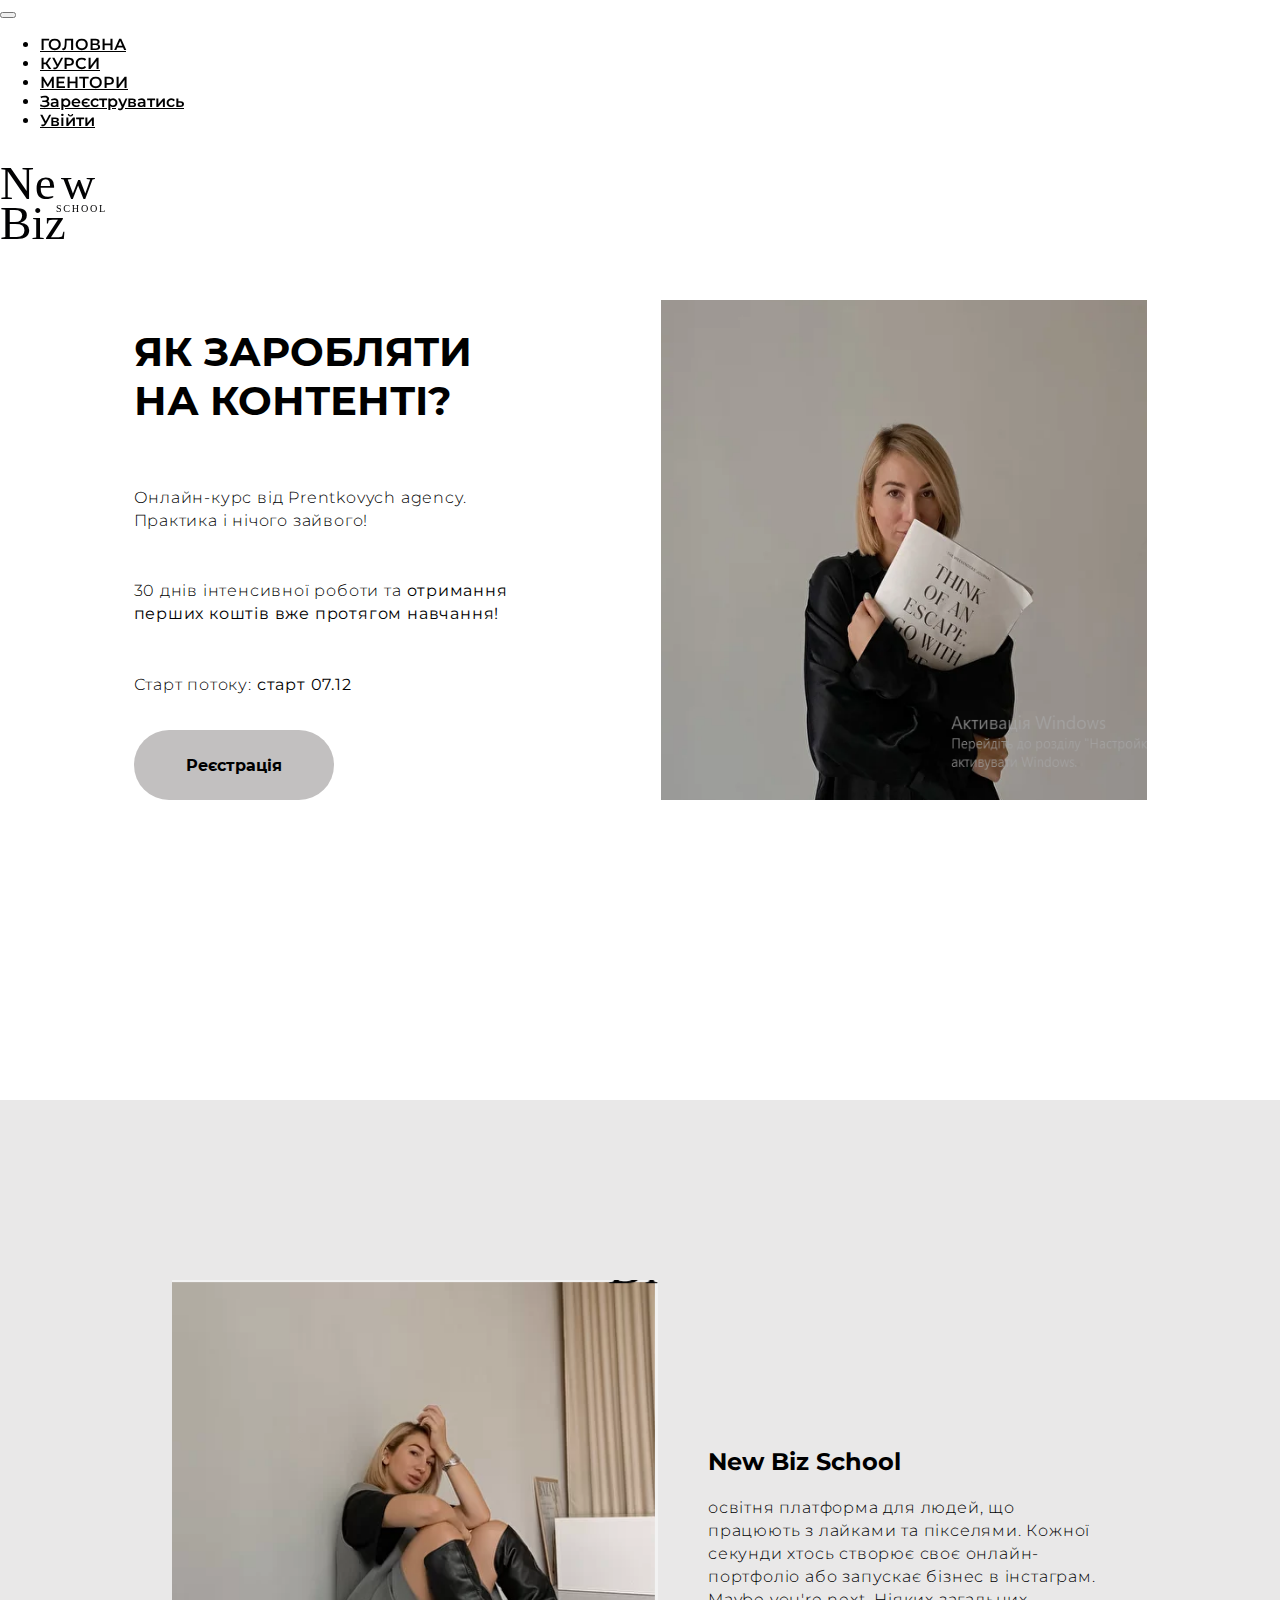
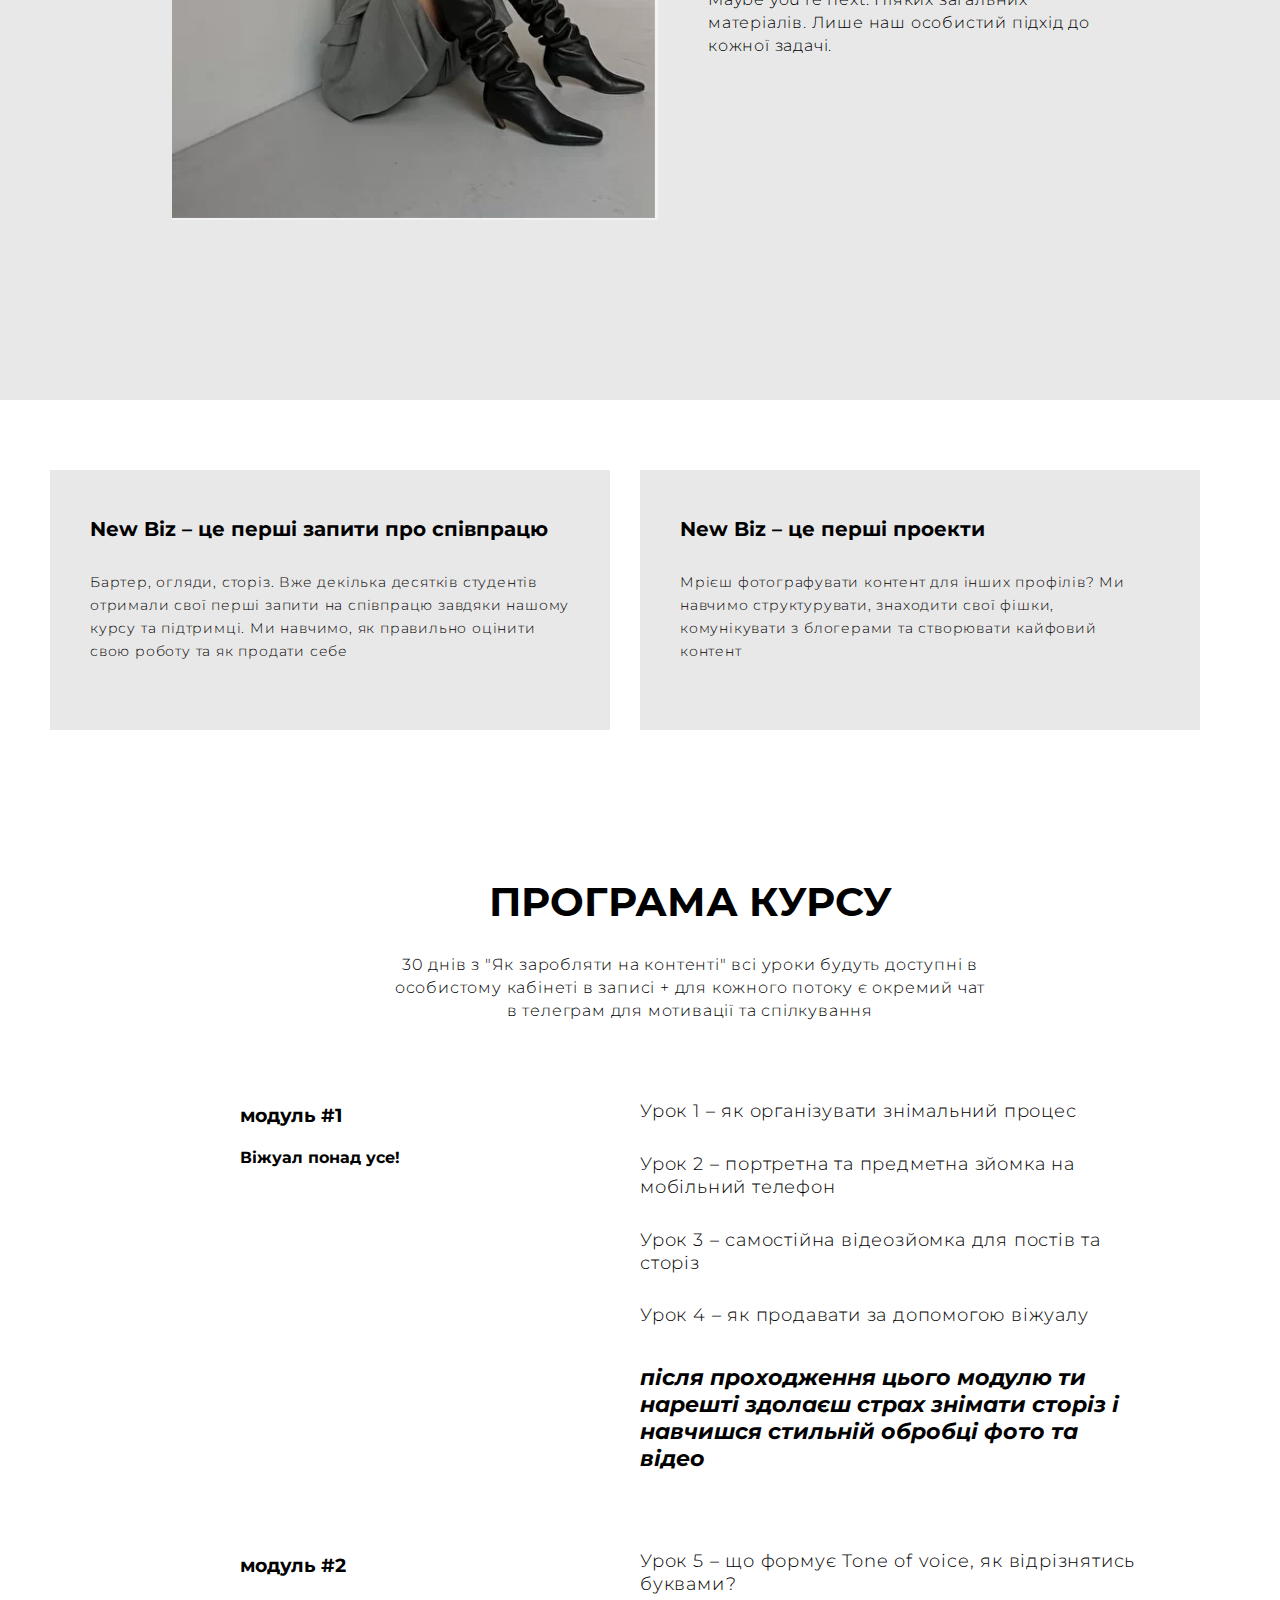
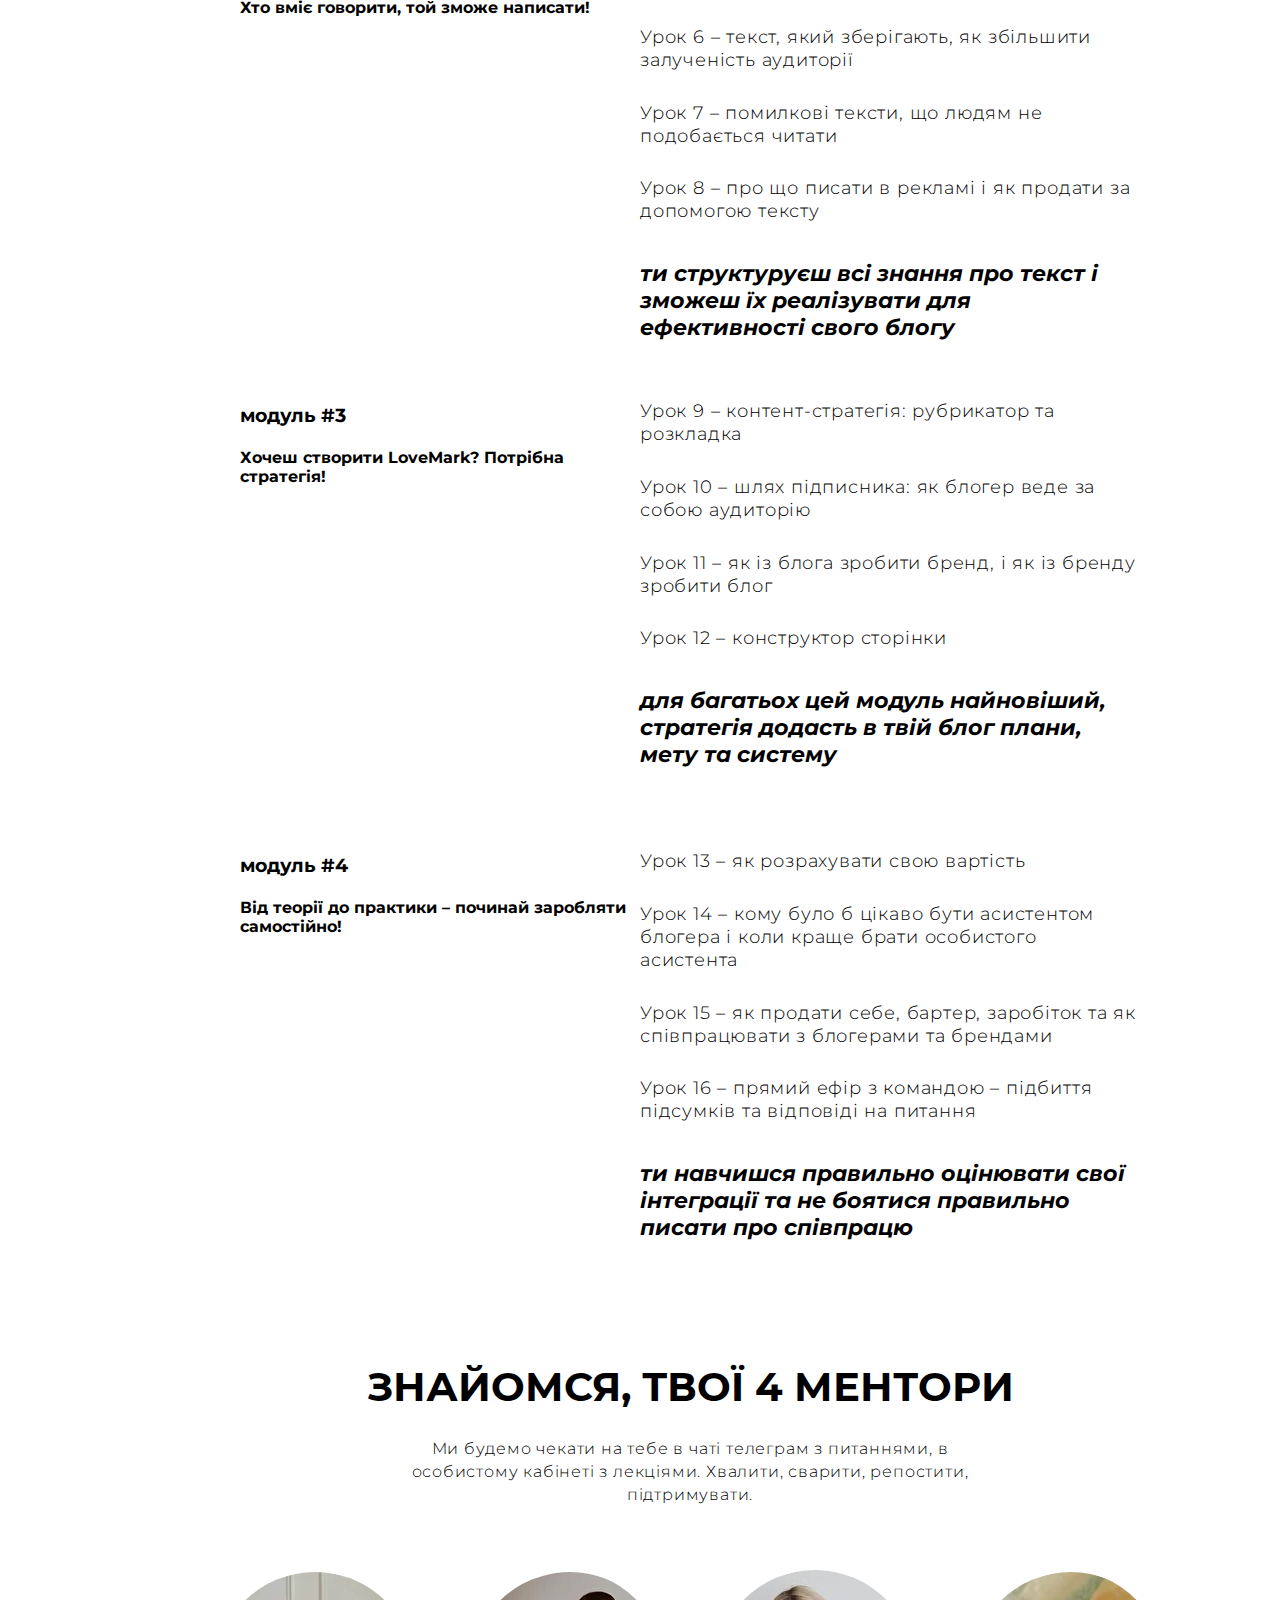
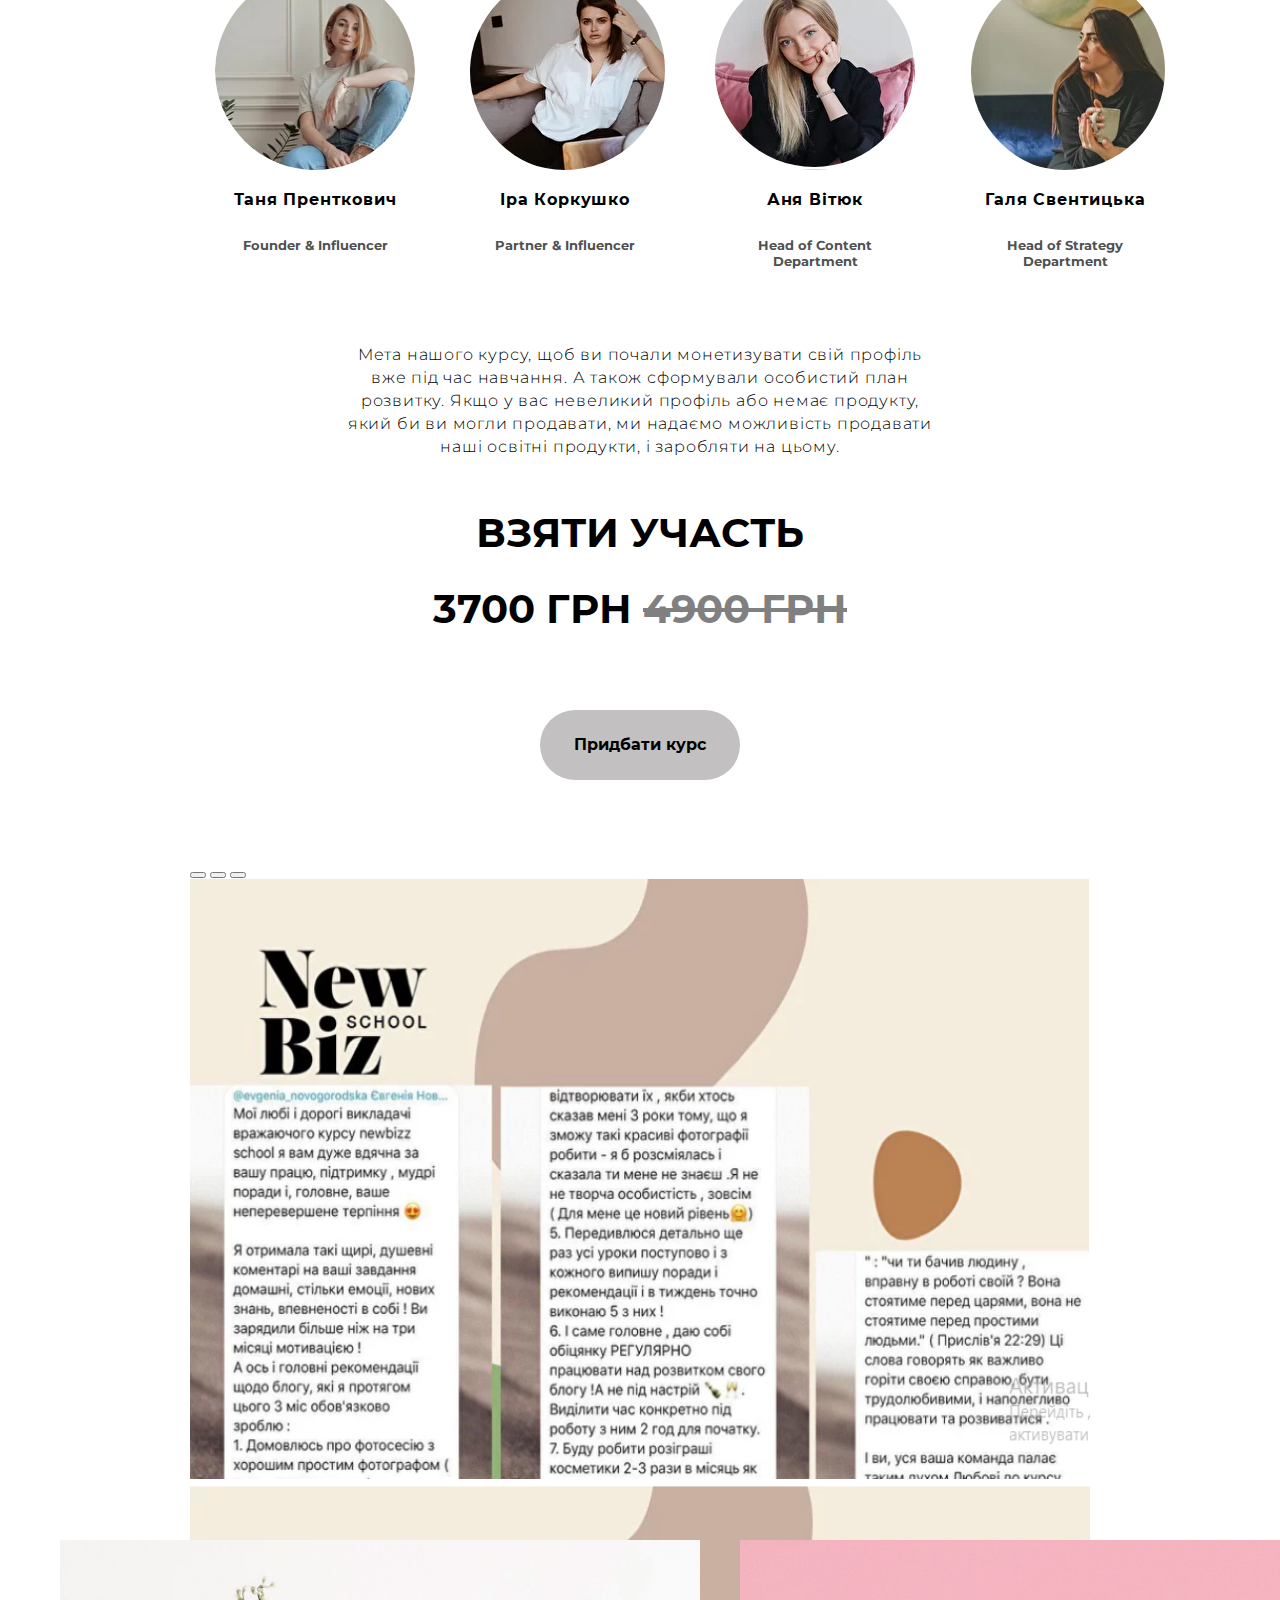
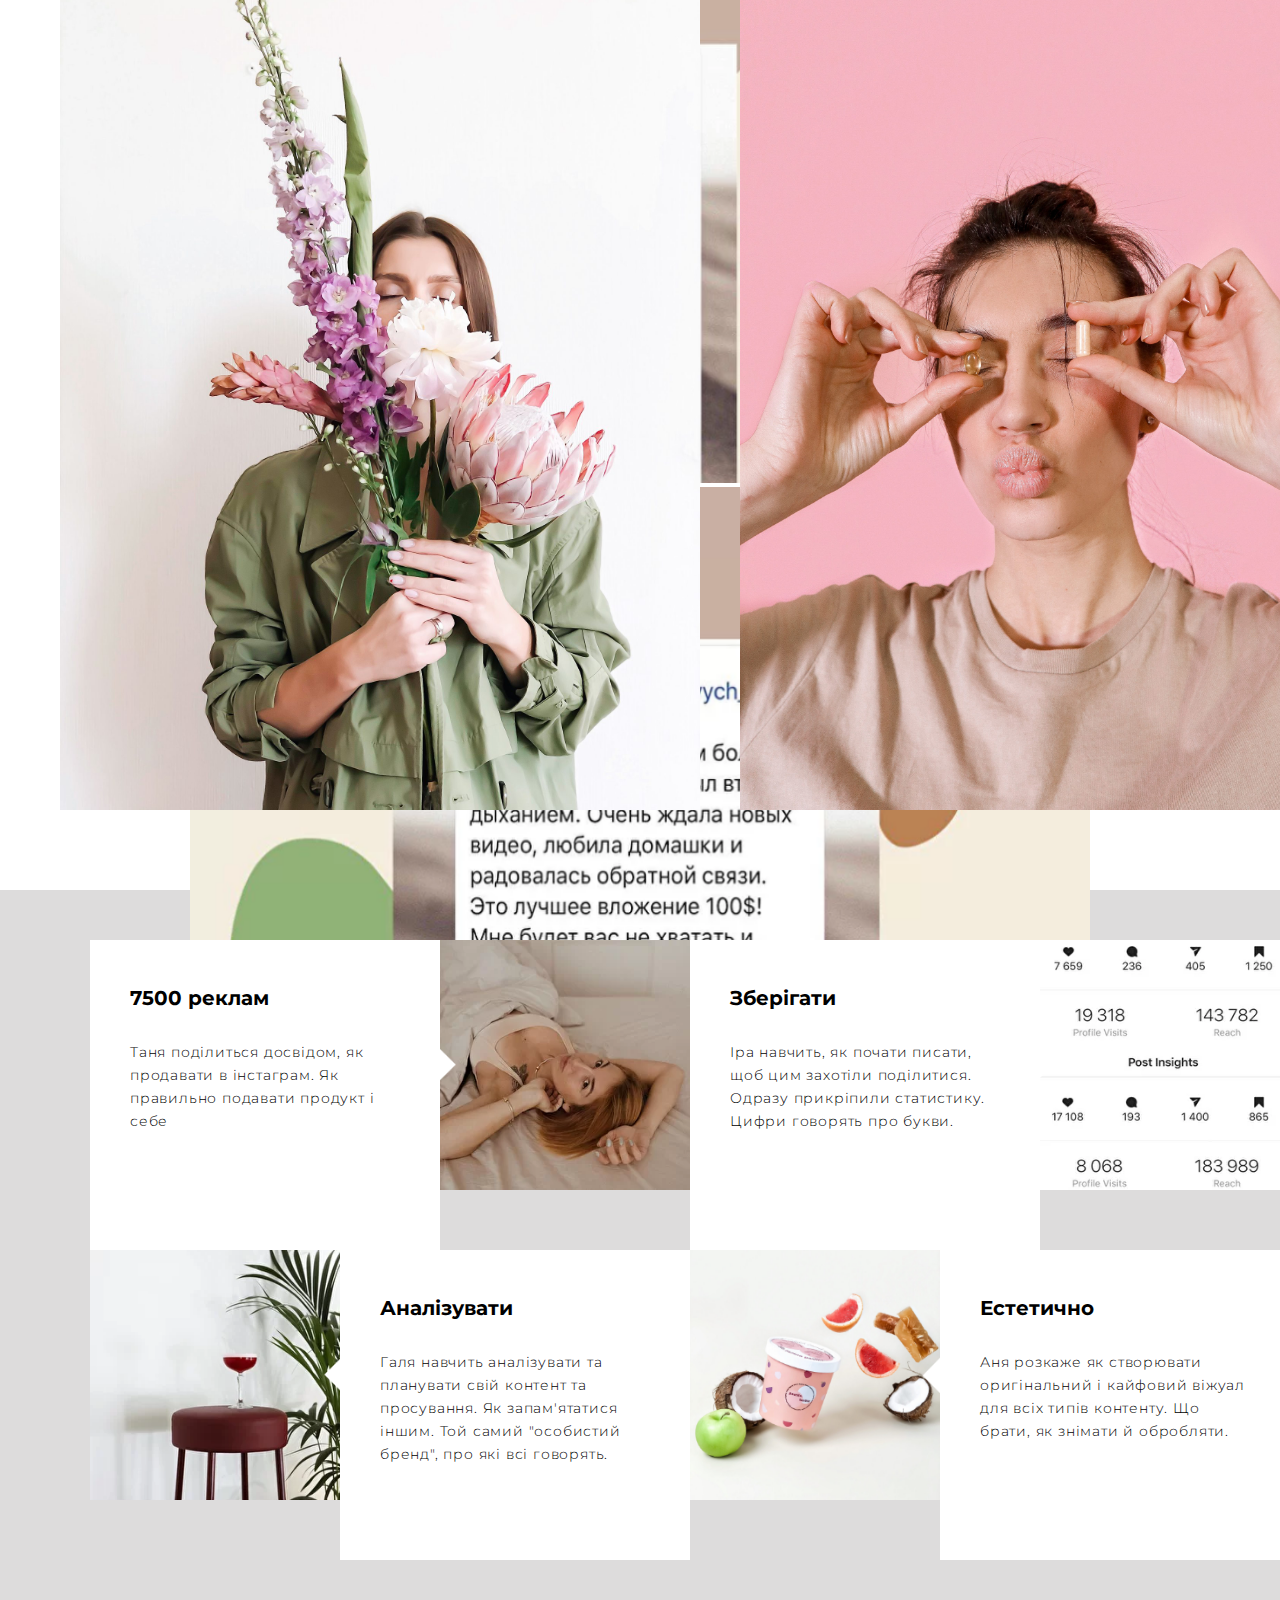
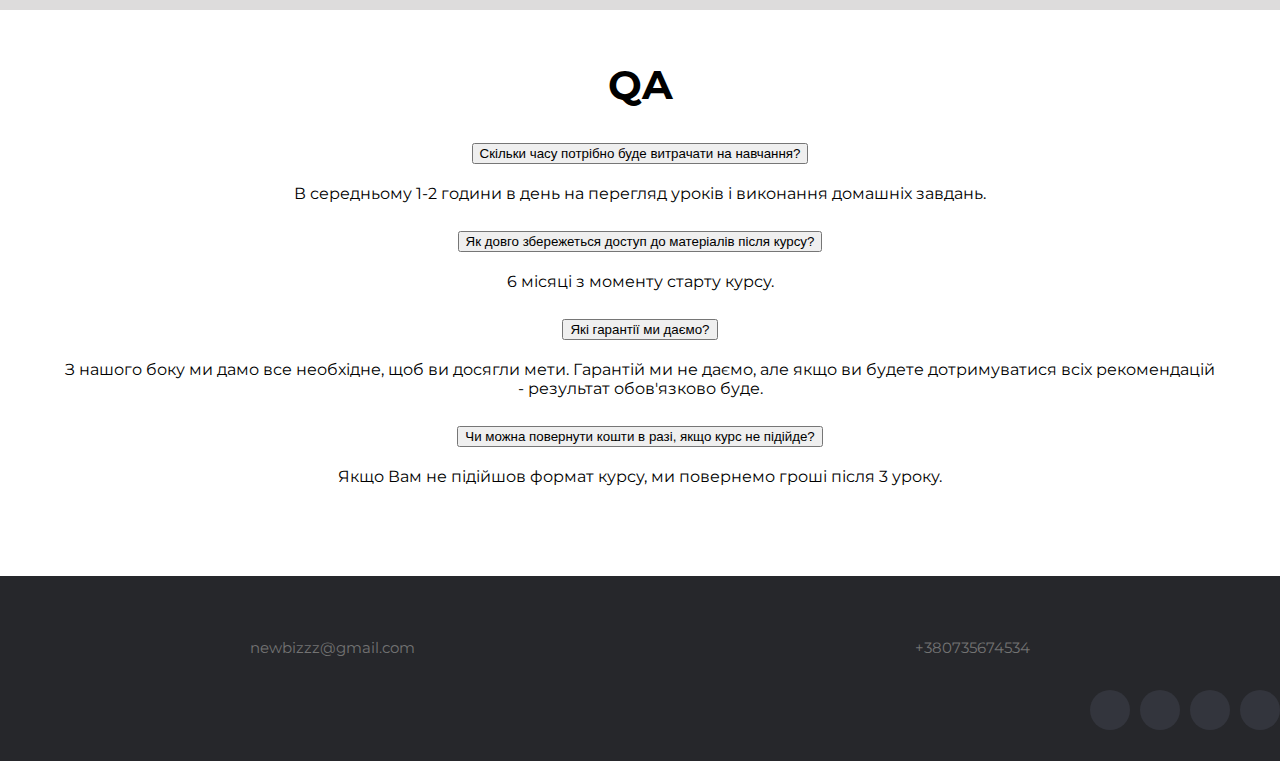
<file: index.html>
<!DOCTYPE html>
<html lang="en">

<head>
    <meta charset="UTF-8">
    <meta http-equiv="X-UA-Compatible" content="IE=edge">
    <meta name="viewport" content="width=device-width, initial-scale=1.0">
    <link rel="stylesheet" href="style.css">
    <link href="https://cdn.jsdelivr.net/npm/bootstrap@5.0.1/dist/css/bootstrap.min.css" rel="stylesheet"
        integrity="sha384-+0n0xVW2eSR5OomGNYDnhzAbDsOXxcvSN1TPprVMTNDbiYZCxYbOOl7+AMvyTG2x" crossorigin="anonymous">
    <link rel="preconnect" href="https://fonts.gstatic.com">
    <link href="https://fonts.googleapis.com/css2?family=Montserrat&display=swap" rel="stylesheet">
    <title>NewBizzz School</title>
</head>

<body>
    <header>
        <nav class="navbar navbar-expand-lg navbar-light bg-light">
            <div class="container-fluid">
                <button class="navbar-toggler" type="button" data-bs-toggle="collapse"
                    data-bs-target="#navbarSupportedContent" aria-controls="navbarSupportedContent"
                    aria-expanded="false" aria-label="Toggle navigation">
                    <span class="navbar-toggler-icon"></span>
                </button>
                <div class="collapse navbar-collapse" id="navbarSupportedContent">
                    <ul class="navbar-nav me-auto mb-2 mb-lg-0">
                        <li class="nav-item">
                            <a class="nav-link" aria-current="page" href="index.html">ГОЛОВНА</a>
                        </li>
                        <li class="nav-item">
                            <a class="nav-link" href="courses.html">КУРСИ</a>
                        </li>
                        <li class="nav-item">
                            <a class="nav-link" href="mentors.html">МЕНТОРИ</a>
                        </li>
                        <li class="nav-item">
                            <a class="nav-link" href="registration.html">Зареєструватись</a>
                        </li>
                        <li class="nav-item">
                            <a class="nav-link" href="login.html">Увійти</a>
                        </li>
                    </ul>
                    <a class="navbar-brand" href="#">
                        <img src="img/nb_logo_1000.svg" alt="" width="120" height="120">
                    </a>
                </div>
            </div>
        </nav>
    </header>
    <main>
        <section class="howToEarn">
            <div class="textHowToEarn">
                <h1>Як заробляти на контенті?</h1>
                <h2>Онлайн-курс від Prentkovych agency. <br> Практика і нічого зайвого!</h2>
                <h2>30 днів інтенсивної роботи та <b>отримання перших коштів вже протягом навчання!</b>
                </h2>
                <h2>Старт потоку: <b>старт 07.12</b></h2>
                <button type="button">Реєстрація</button>
            </div>
            <img src="img/content.png" class="img-fluid" alt="Не знайдено">
        </section>
        <section class="newBizSchool">
            <img src="img/newbiz.png" class="img-fluid" alt="Не знайдено">
            <div>
                <h2>New Biz School</h2>
                <h3>освітня платформа для людей, що працюють з лайками та пікселями. Кожної секунди хтось створює своє
                    онлайн-портфоліо або запускає бізнес в інстаграм. Maybe you're next. Ніяких загальних матеріалів.
                    Лише наш особистий підхід до кожної задачі.</h3>
            </div>
        </section>
        <section class="request">
            <div class="boxRequest">
                <h2>New Biz – це перші запити про співпрацю</h2>
                <h3>Бартер, огляди, сторіз. Вже декілька десятків студентів отримали свої перші запити на співпрацю
                    завдяки нашому курсу та підтримці. Ми навчимо, як правильно оцінити свою роботу та як продати себе
                </h3>
            </div>
            <div class="boxRequest">
                <h2>New Biz – це перші проекти</h2>
                <h3>Мрієш фотографувати контент для інших профілів? Ми навчимо структурувати, знаходити свої фішки,
                    комунікувати з блогерами та створювати кайфовий контент</h3>
            </div>
        </section>
        <section class="program">
            <div class="programDesc">
                <h1>ПРОГРАМА КУРСУ</h1>
                <h2>30 днів з "Як заробляти на контенті"
                    всі уроки будуть доступні в особистому кабінеті в записі + для кожного потоку є окремий чат в
                    телеграм для мотивації та спілкування</h2>
            </div>
            <div class="module">
                <div class="nameOfModule">
                    <h3>модуль #1</h3>
                    <h4>Віжуал понад усе!</h4>
                </div>
                <div class="programOfModule">
                    <h2>Урок 1 – як організувати знімальний процес</h2>
                    <h2>Урок 2 – портретна та предметна зйомка на мобільний телефон</h2>
                    <h2>Урок 3 – самостійна відеозйомка для постів та сторіз</h2>
                    <h2>Урок 4 – як продавати за допомогою віжуалу</h2>
                    <h3>після проходження цього модулю ти нарешті здолаєш страх знімати сторіз і навчишся стильній
                        обробці фото та відео</h3>
                </div>
            </div>
            <div class="module">
                <div class="nameOfModule">
                    <h3>модуль #2</h3>
                    <h4>Хто вміє говорити, той зможе написати!</h4>
                </div>
                <div class="programOfModule">
                    <h2>Урок 5 – що формує Tone of voice, як відрізнятись буквами?</h2>
                    <h2>Урок 6 – текст, який зберігають, як збільшити залученість аудиторії</h2>
                    <h2>Урок 7 – помилкові тексти, що людям не подобається читати</h2>
                    <h2>Урок 8 – про що писати в рекламі і як продати за допомогою тексту</h2>
                    <h3>ти структуруєш всі знання про текст і зможеш їх реалізувати для ефективності свого блогу</h3>
                </div>
            </div>
            <div class="module">
                <div class="nameOfModule">
                    <h3>модуль #3</h3>
                    <h4>Хочеш створити LoveMark? Потрібна стратегія!</h4>
                </div>
                <div class="programOfModule">
                    <h2>Урок 9 – контент-стратегія: рубрикатор та розкладка</h2>
                    <h2>Урок 10 – шлях підписника: як блогер веде за собою аудиторію</h2>
                    <h2>Урок 11 – як із блога зробити бренд, і як із бренду зробити блог</h2>
                    <h2>Урок 12 – конструктор сторінки</h2>
                    <h3>для багатьох цей модуль найновіший, стратегія додасть в твій блог плани, мету та систему</h3>
                </div>
            </div>
            <div class="module">
                <div class="nameOfModule">
                    <h3>модуль #4</h3>
                    <h4>Від теорії до практики – починай заробляти самостійно!</h4>
                </div>
                <div class="programOfModule">
                    <h2>Урок 13 – як розрахувати свою вартість</h2>
                    <h2>Урок 14 – кому було б цікаво бути асистентом блогера і коли краще брати особистого асистента
                    </h2>
                    <h2>Урок 15 – як продати себе, бартер, заробіток та як співпрацювати з блогерами та брендами</h2>
                    <h2>Урок 16 – прямий ефір з командою – підбиття підсумків та відповіді на питання</h2>
                    <h3>ти навчишся правильно оцінювати свої інтеграції та не боятися правильно писати про співпрацю
                    </h3>
                </div>
            </div>
        </section>
        <section class="mentors">
            <div class="programDesc">
                <h1>ЗНАЙОМСЯ, ТВОЇ 4 МЕНТОРИ</h1>
                <h2>Ми будемо чекати на тебе в чаті телеграм з питаннями, в особистому кабінеті з лекціями. Хвалити,
                    сварити, репостити, підтримувати.</h2>
            </div>
            <div class="mentorsDesc">
                <div class="mentor">
                    <div class="photoMentor tanya"></div>
                    <h3>Таня Пренткович</h3>
                    <h4>Founder & Influencer</h4>
                </div>
                <div class="mentor">
                    <div class="photoMentor ira"></div>
                    <h3>Іра Коркушко</h3>
                    <h4>Partner & Influencer</h4>
                </div>
                <div class="mentor">
                    <div class="photoMentor pr"></div>
                    <h3>Аня Вітюк</h3>
                    <h4>Head of Content Department</h4>
                </div>
                <div class="mentor">
                    <div class="photoMentor galua"></div>
                    <h3>Галя Свентицька</h3>
                    <h4>Head of Strategy Department</h4>
                </div>
            </div>
        </section>
        <section class="packets">
            <div class="programDesc">
                <h2 class="marg">Мета нашого курсу, щоб ви почали монетизувати свій профіль вже під час навчання. А
                    також сформували
                    особистий план розвитку. Якщо у вас невеликий профіль або немає продукту, який би ви могли
                    продавати, ми надаємо можливість продавати наші освітні продукти, і заробляти на цьому.</h2>
                <h1>ВЗЯТИ УЧАСТЬ</h1>
                <h1>3700 грн <span>4900 грн</span></h1>
                <div class="buttons">
                    <button type="button"><a href="courses.html">Придбати курс</a>
                        </button>
                    <!-- <button type="button">Забронювати місце за 500 грн</button> -->
                </div>
            </div>
        </section>
        <section class="slider">
            <div id="carouselExampleIndicators" class="carousel slide" data-bs-ride="carousel">
                <div class="carousel-indicators">
                    <button type="button" data-bs-target="#carouselExampleIndicators" data-bs-slide-to="0"
                        class="active" aria-current="true" aria-label="Slide 1"></button>
                    <button type="button" data-bs-target="#carouselExampleIndicators" data-bs-slide-to="1"
                        aria-label="Slide 2"></button>
                    <button type="button" data-bs-target="#carouselExampleIndicators" data-bs-slide-to="2"
                        aria-label="Slide 3"></button>
                </div>
                <div class="carousel-inner">
                    <div class="carousel-item active">
                        <img src="img/feed (1).png" class="d-block w-100" alt="...">
                    </div>
                    <div class="carousel-item">
                        <img src="img/feed (2).png" class="d-block w-100" alt="...">
                    </div>
                    <div class="carousel-item">
                        <img src="img/feed (3).png" class="d-block w-100" alt="...">
                    </div>
                </div>
                <button class="carousel-control-prev" type="button" data-bs-target="#carouselExampleIndicators"
                    data-bs-slide="prev">
                    <span class="carousel-control-prev-icon" aria-hidden="true"></span>
                    <span class="visually-hidden">Previous</span>
                </button>
                <button class="carousel-control-next" type="button" data-bs-target="#carouselExampleIndicators"
                    data-bs-slide="next">
                    <span class="carousel-control-next-icon" aria-hidden="true"></span>
                    <span class="visually-hidden">Next</span>
                </button>
            </div>
        </section>
        <section class="imgFlowers">
            <img src="img/flower1.jpeg" alt="">
            <img src="img/flowe2.jpeg" alt="">
        </section>
        <section class="aestetic">
            <div class="boxRequest">
                <h2>7500 реклам</h2>
                <h3>Таня поділиться досвідом, як продавати в інстаграм. Як правильно подавати продукт і себе </h3>
            </div>
            <img src="img/box (4).png" alt="">
            <div class="boxRequest">
                <h2>Зберігати</h2>
                <h3>Іра навчить, як почати писати, щоб цим захотіли поділитися. Одразу прикріпили статистику. Цифри
                    говорять про букви.</h3>
            </div>
            <img src="img/box (1).png" alt="">
            <img src="img/box (2).png" alt="">
            <div class="boxRequest">
                <h2>Аналізувати</h2>
                <h3>Галя навчить аналізувати та планувати свій контент та просування. Як запам'ятатися іншим. Той самий
                    "особистий бренд", про які всі говорять.</h3>
            </div>
            <img src="img/box (3).png" alt="">
            <div class="boxRequest">
                <h2>Естетично</h2>
                <h3>Аня розкаже як створювати оригінальний і кайфовий віжуал для всіх типів контенту. Що брати, як
                    знімати й обробляти.</h3>
            </div>
        </section>
        <section class="faq">
            <h1>QA</h1>
            <div class="accordion accordion-flush" id="accordionFlushExample">
                <div class="accordion-item">
                    <h2 class="accordion-header" id="flush-headingOne">
                        <button class="accordion-button collapsed" type="button" data-bs-toggle="collapse"
                            data-bs-target="#flush-collapseOne" aria-expanded="false" aria-controls="flush-collapseOne">
                            Скільки часу потрібно буде витрачати на навчання?
                        </button>
                    </h2>
                    <div id="flush-collapseOne" class="accordion-collapse collapse" aria-labelledby="flush-headingOne"
                        data-bs-parent="#accordionFlushExample">
                        <div class="accordion-body">В середньому 1-2 години в день на перегляд уроків і виконання
                            домашніх завдань.</div>
                    </div>
                </div>
                <div class="accordion-item">
                    <h2 class="accordion-header" id="flush-headingTwo">
                        <button class="accordion-button collapsed" type="button" data-bs-toggle="collapse"
                            data-bs-target="#flush-collapseTwo" aria-expanded="false" aria-controls="flush-collapseTwo">
                            Як довго збережеться доступ до матеріалів після курсу?
                        </button>
                    </h2>
                    <div id="flush-collapseTwo" class="accordion-collapse collapse" aria-labelledby="flush-headingTwo"
                        data-bs-parent="#accordionFlushExample">
                        <div class="accordion-body">6 місяці з моменту старту курсу.</div>
                    </div>
                </div>
                <div class="accordion-item">
                    <h2 class="accordion-header" id="flush-headingThree">
                        <button class="accordion-button collapsed" type="button" data-bs-toggle="collapse"
                            data-bs-target="#flush-collapseThree" aria-expanded="false"
                            aria-controls="flush-collapseThree">
                            Які гарантії ми даємo?
                        </button>
                    </h2>
                    <div id="flush-collapseThree" class="accordion-collapse collapse"
                        aria-labelledby="flush-headingThree" data-bs-parent="#accordionFlushExample">
                        <div class="accordion-body">З нашого боку ми дамо все необхідне, щоб ви досягли мети. Гарантій
                            ми не даємо, але якщо ви будете дотримуватися всіх рекомендацій - результат обов'язково
                            буде.</div>
                    </div>
                </div>
                <div class="accordion-item">
                    <h2 class="accordion-header" id="flush-headingThree">
                        <button class="accordion-button collapsed" type="button" data-bs-toggle="collapse"
                            data-bs-target="#flush-collapseThree" aria-expanded="false"
                            aria-controls="flush-collapseThree">
                            Чи можна повернути кошти в разі, якщо курс не підійде?
                        </button>
                    </h2>
                    <div id="flush-collapseThree" class="accordion-collapse collapse"
                        aria-labelledby="flush-headingThree" data-bs-parent="#accordionFlushExample">
                        <div class="accordion-body">Якщо Вам не підійшов формат курсу, ми повернемо гроші після 3 уроку.
                        </div>
                    </div>
                </div>
            </div>
        </section>
    </main>
    <!-- Site footer -->
    <footer class="site-footer">
        <div class="container">
            <div class="row">
                <div class="col-md-8 col-sm-6 col-xs-12 emaill">
                  <p>newbizzz@gmail.com </p>
                  <p>+380735674534</p>
                </div>

                <div class="col-md-4 col-sm-6 col-xs-12">
                    <ul class="social-icons">
                        <li><a class="facebook" href="#"><i class="fa fa-facebook"></i></a></li>
                        <li><a class="twitter" href="#"><i class="fa fa-twitter"></i></a></li>
                        <li><a class="dribbble" href="#"><i class="fa fa-dribbble"></i></a></li>
                        <li><a class="linkedin" href="#"><i class="fa fa-linkedin"></i></a></li>
                    </ul>
                </div>
            </div>
        </div>
    </footer>
    <script src="https://cdn.jsdelivr.net/npm/bootstrap@5.0.1/dist/js/bootstrap.bundle.min.js"
        integrity="sha384-gtEjrD/SeCtmISkJkNUaaKMoLD0//ElJ19smozuHV6z3Iehds+3Ulb9Bn9Plx0x4"
        crossorigin="anonymous"></script>
</body>

</html>
</file>
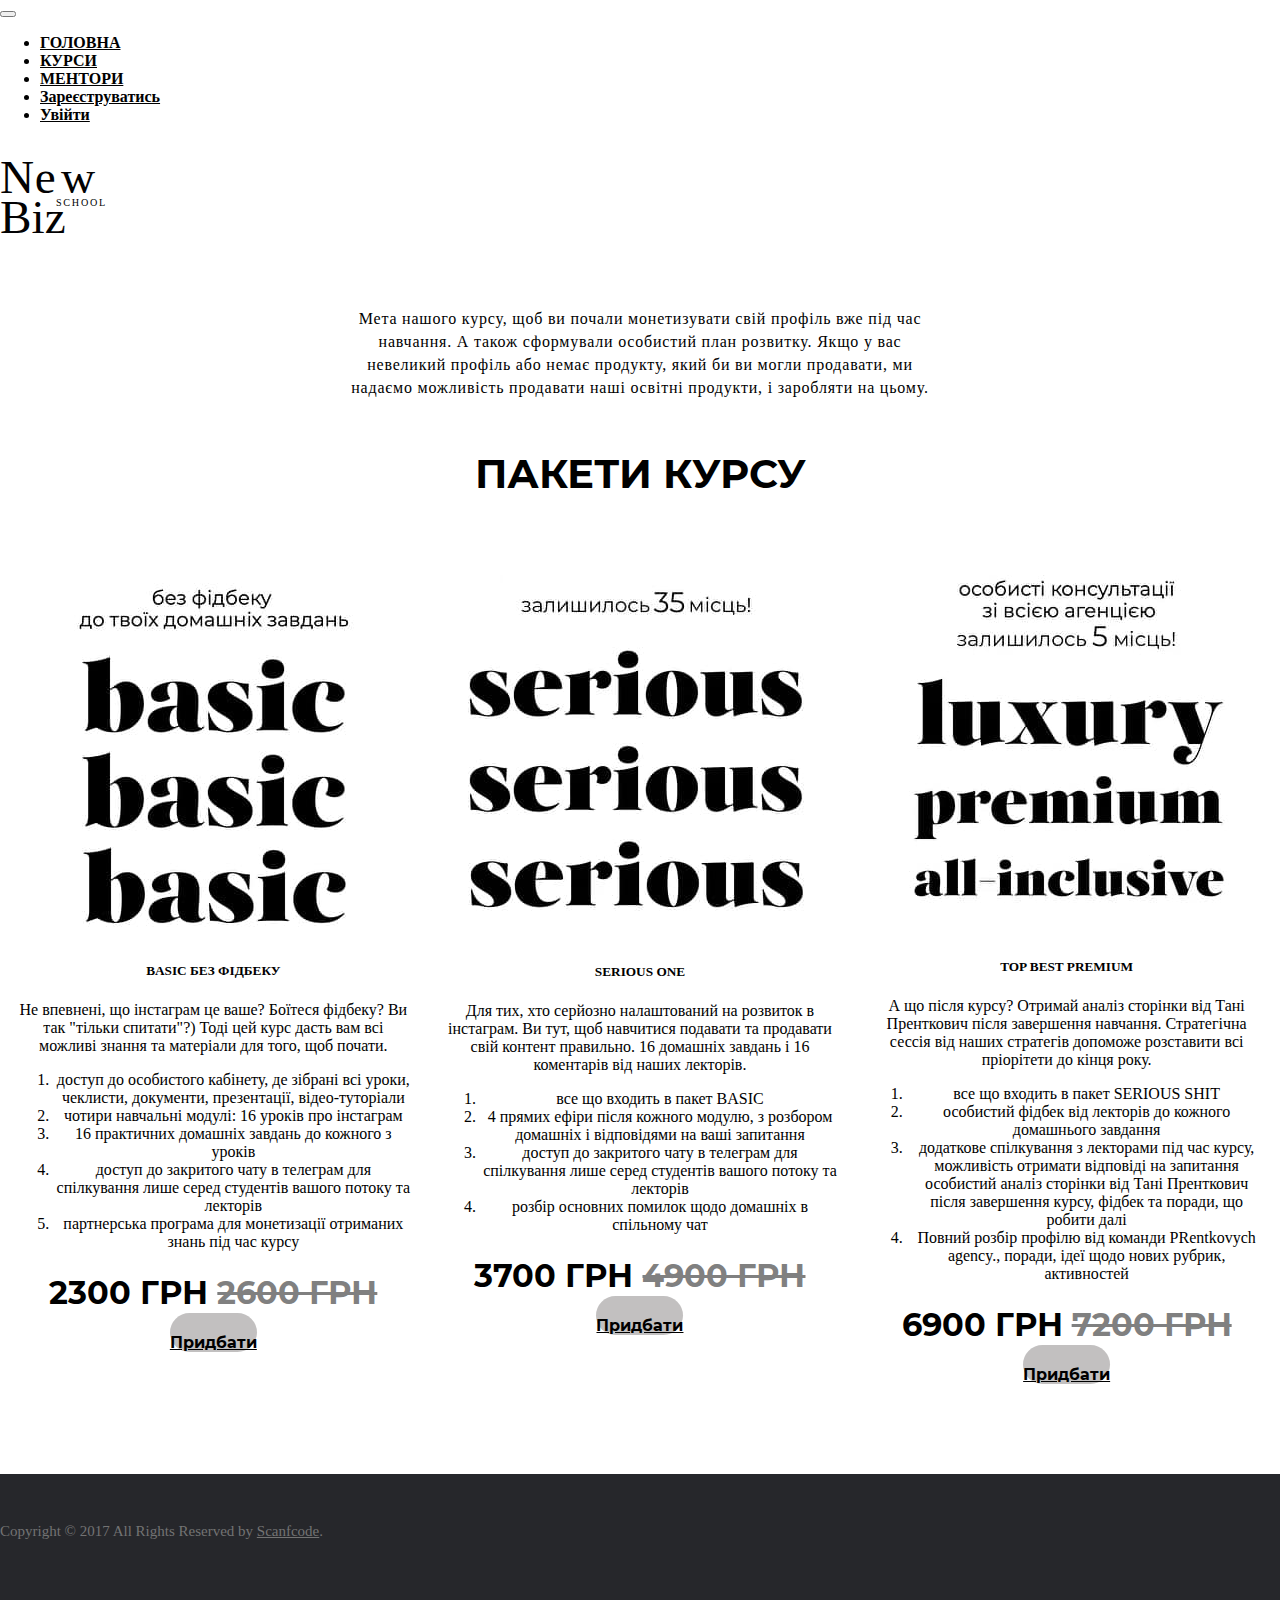
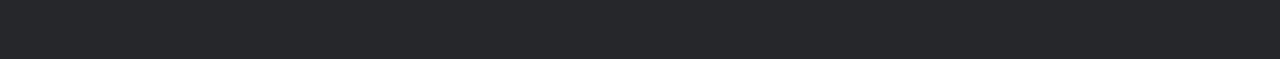
<file: courses.html>
<!DOCTYPE html>
<html lang="en">

<head>
    <meta charset="UTF-8">
    <meta http-equiv="X-UA-Compatible" content="IE=edge">
    <meta name="viewport" content="width=device-width, initial-scale=1.0">
    <link href="https://cdn.jsdelivr.net/npm/bootstrap@5.0.1/dist/css/bootstrap.min.css" rel="stylesheet"
        integrity="sha384-+0n0xVW2eSR5OomGNYDnhzAbDsOXxcvSN1TPprVMTNDbiYZCxYbOOl7+AMvyTG2x" crossorigin="anonymous">
    <link rel="stylesheet" href="courses.css">
    <title>Document</title>
</head>

<body>
    <header>
        <nav class="navbar navbar-expand-lg navbar-light bg-light">
            <div class="container-fluid">
                <button class="navbar-toggler" type="button" data-bs-toggle="collapse"
                    data-bs-target="#navbarSupportedContent" aria-controls="navbarSupportedContent"
                    aria-expanded="false" aria-label="Toggle navigation">
                    <span class="navbar-toggler-icon"></span>
                </button>
                <div class="collapse navbar-collapse" id="navbarSupportedContent">
                    <ul class="navbar-nav me-auto mb-2 mb-lg-0">
                        <li class="nav-item">
                            <a class="nav-link" aria-current="page" href="index.html">ГОЛОВНА</a>
                        </li>
                        <li class="nav-item">
                            <a class="nav-link" href="courses.html">КУРСИ</a>
                        </li>
                        <li class="nav-item">
                            <a class="nav-link" href="mentors.html">МЕНТОРИ</a>
                        </li>
                        <li class="nav-item">
                            <a class="nav-link" href="registration.html">Зареєструватись</a>
                        </li>
                        <li class="nav-item">
                            <a class="nav-link" href="login.html">Увійти</a>
                        </li>
                    </ul>
                    <a class="navbar-brand" href="#">
                        <img src="img/nb_logo_1000.svg" alt="" width="120" height="120">
                    </a>
                </div>
            </div>
        </nav>
    </header>
    <main>
        <section class="packets">
            <div class="programDesc">
                <h2 class="marg">Мета нашого курсу, щоб ви почали монетизувати свій профіль вже під час навчання. А
                    також сформували особистий план розвитку. Якщо у вас невеликий профіль або немає продукту, який би
                    ви могли
                    продавати, ми надаємо можливість продавати наші освітні продукти, і заробляти на цьому.</h2>
                <h1>ПАКЕТИ КУРСУ</h1>
                <!-- <h1>3700 грн <span>4900 грн</span></h1>
            <div class="buttons">
                <button type="button">Придбати курс</button>
                <button type="button">Забронювати місце за 500 грн</button>
            </div> -->
            </div>
        </section>
        <div class="mentorsMentors">
            <div class="card" style="width: 25rem;">
                <img src="img/1basic.jpg" class="card-img-top" alt="...">
                <div class="card-body">
                    <h5 class="card-title"> BASIC БЕЗ ФІДБЕКУ</h5>
                    <p class="card-text">
                        Не впевнені, що інстаграм це ваше? Боїтеся фідбеку? Ви так "тільки спитати"?) Тоді цей курс
                        дасть вам всі можливі знання та матеріали для того, щоб почати.
                    <ol>
                        <li> доступ до особистого кабінету, де зібрані всі уроки, чеклисти, документи, презентації,
                            відео-туторіали</li>
                        <li>чотири навчальні модулі: 16 уроків про інстаграм</li>
                        <li>16 практичних домашніх завдань до кожного з уроків</li>
                        <li> доступ до закритого чату в телеграм для спілкування лише серед студентів вашого потоку та
                            лекторів</li>
                        <li> партнерська програма для монетизації отриманих знань під час курсу</li>
                    </ol>
                    </p>
                    <div class="programDesc">
                        <h1>2300 грн <span>2600 грн</span></h1>
                    </div>
                    <a href="courses.html" class="btn btn-warning">Придбати</a>
                </div>
            </div>
            <div class="card" style="width: 25rem;">
                <img src="img/1ser.jpg" class="card-img-top" alt="...">
                <div class="card-body">
                    <h5 class="card-title">SERIOUS ONE</h5>
                    <p class="card-text">Для тих, хто серйозно налаштований на розвиток в інстаграм. Ви тут, щоб
                        навчитися подавати та продавати свій контент правильно. 16 домашніх завдань і 16 коментарів від
                        наших лекторів.
                    <ol>
                        <li> все що входить в пакет BASIC</li>
                        <li> 4 прямих ефіри після кожного модулю, з розбором домашніх і відповідями на ваші запитання
                        </li>
                        <li>доступ до закритого чату в телеграм для спілкування лише серед студентів вашого потоку та
                            лекторів</li>
                        <li> розбір основних помилок щодо домашніх в спільному чат</li>
                    </ol>
                    </p>
                    <div class="programDesc">
                        <h1>3700 грн <span>4900 грн</span></h1>
                    </div>
                    <a href="courses.html" class="btn btn-warning">Придбати</a>
                </div>
            </div>
            <div class="card" style="width: 25rem;">
                <img src="img/1lux.jpg" class="card-img-top" alt="...">
                <div class="card-body">
                    <h5 class="card-title">TOP BEST PREMIUM</h5>
                    <p class="card-text">
                        А що після курсу? Отримай аналіз сторінки від Тані Пренткович після завершення навчання.
                        Стратегічна сессія від наших стратегів допоможе розставити всі пріорітети до кінця року.
                    <ol>
                        <li> все що входить в пакет SERIOUS SHIT</li>
                        <li> особистий фідбек від лекторів до кожного домашнього завдання</li>
                        <li>додаткове спілкування з лекторами під час курсу, можливість отримати відповіді на запитання
                            особистий аналіз сторінки від Тані Пренткович після завершення курсу, фідбек та поради, що
                            робити далі</li>
                        <li> Повний розбір профілю від команди PRentkovych agency., поради, ідеї щодо нових рубрик,
                            активностей</li>
                    </ol>
                    </p>
                    <div class="programDesc">
                        <h1>6900 грн <span>7200 грн</span></h1>
                    </div>
                    <a href="courses.html" class="btn btn-warning">Придбати</a>
                </div>
            </div>
        </div>
    </main>
    <!-- Site footer -->
    <footer class="site-footer">

        <div class="row">
            <div class="col-md-8 col-sm-6 col-xs-12">
                <p class="copyright-text">Copyright &copy; 2017 All Rights Reserved by
                    <a href="#">Scanfcode</a>.
                </p>
            </div>
    </footer>
    <script src="https://cdn.jsdelivr.net/npm/bootstrap@5.0.1/dist/js/bootstrap.bundle.min.js"
        integrity="sha384-gtEjrD/SeCtmISkJkNUaaKMoLD0//ElJ19smozuHV6z3Iehds+3Ulb9Bn9Plx0x4"
        crossorigin="anonymous"></script>
</body>

</html>
</file>
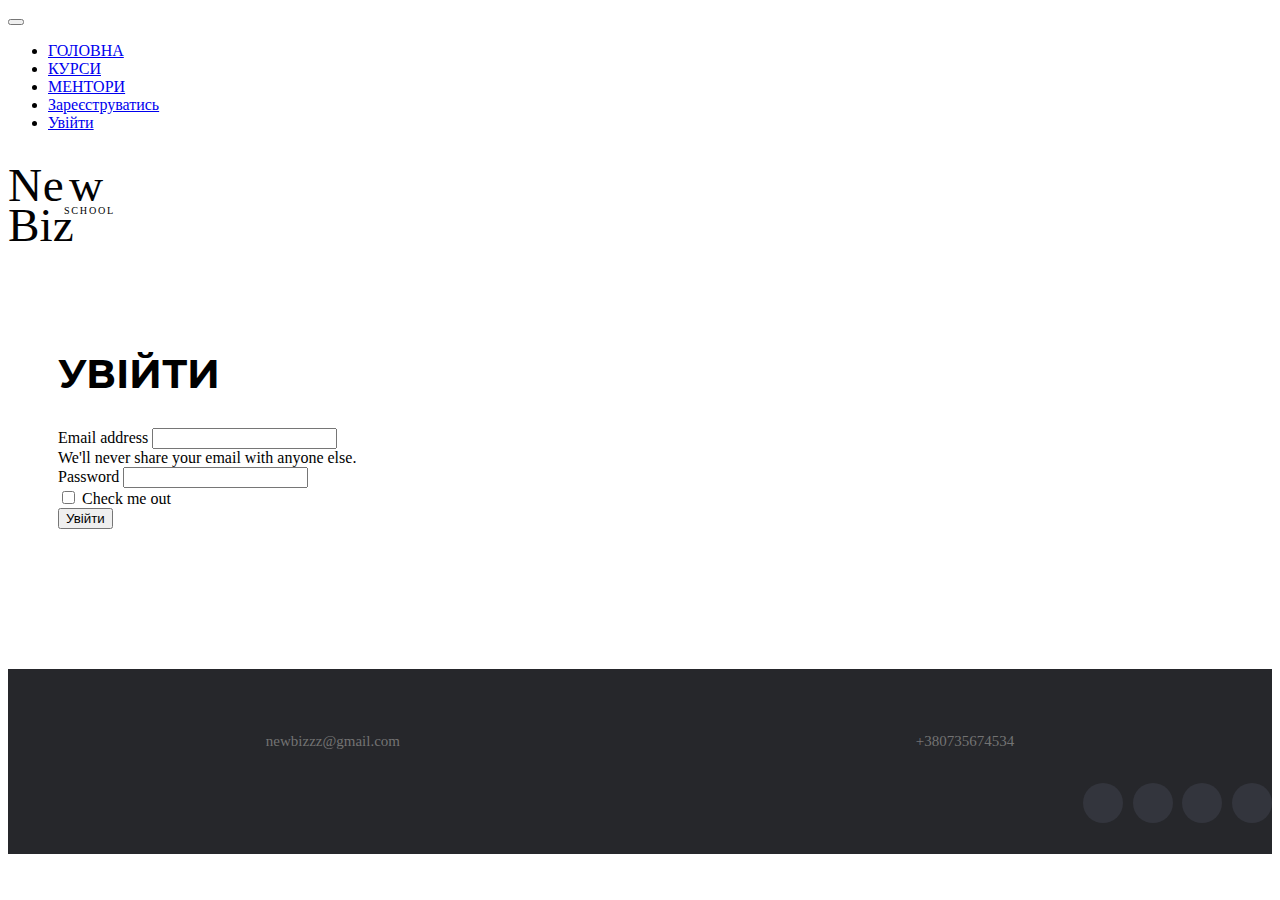
<file: login.html>
<!DOCTYPE html>
<html lang="en">

<head>
    <meta charset="UTF-8">
    <meta http-equiv="X-UA-Compatible" content="IE=edge">
    <meta name="viewport" content="width=device-width, initial-scale=1.0">
    <link href="https://cdn.jsdelivr.net/npm/bootstrap@5.0.1/dist/css/bootstrap.min.css" rel="stylesheet"
        integrity="sha384-+0n0xVW2eSR5OomGNYDnhzAbDsOXxcvSN1TPprVMTNDbiYZCxYbOOl7+AMvyTG2x" crossorigin="anonymous">
    <link rel="stylesheet" href="login.css">
    <title>Document</title>
</head>

<body>
    <header>
        <nav class="navbar navbar-expand-lg navbar-light bg-light">
            <div class="container-fluid">
                <button class="navbar-toggler" type="button" data-bs-toggle="collapse"
                    data-bs-target="#navbarSupportedContent" aria-controls="navbarSupportedContent"
                    aria-expanded="false" aria-label="Toggle navigation">
                    <span class="navbar-toggler-icon"></span>
                </button>
                <div class="collapse navbar-collapse" id="navbarSupportedContent">
                    <ul class="navbar-nav me-auto mb-2 mb-lg-0">
                        <li class="nav-item">
                            <a class="nav-link" aria-current="page" href="index.html">ГОЛОВНА</a>
                        </li>
                        <li class="nav-item">
                            <a class="nav-link" href="courses.html">КУРСИ</a>
                        </li>
                        <li class="nav-item">
                            <a class="nav-link" href="mentors.html">МЕНТОРИ</a>
                        </li>
                        <li class="nav-item">
                            <a class="nav-link" href="registration.html">Зареєструватись</a>
                        </li>
                        <li class="nav-item">
                            <a class="nav-link" href="login.html">Увійти</a>
                        </li>
                    </ul>
                    <a class="navbar-brand" href="#">
                        <img src="img/nb_logo_1000.svg" alt="" width="120" height="120">
                    </a>
                </div>
            </div>
        </nav>
    </header>
    <main>
            <h1>УВІЙТИ</h1>
        <form>
            <div class="mb-3">
                <label for="exampleInputEmail1" class="form-label">Email address</label>
                <input type="email" class="form-control" id="exampleInputEmail1" aria-describedby="emailHelp">
                <div id="emailHelp" class="form-text">We'll never share your email with anyone else.</div>
            </div>
            <div class="mb-3">
                <label for="exampleInputPassword1" class="form-label">Password</label>
                <input type="password" class="form-control" id="exampleInputPassword1">
            </div>
            <div class="mb-3 form-check">
                <input type="checkbox" class="form-check-input" id="exampleCheck1">
                <label class="form-check-label" for="exampleCheck1">Check me out</label>
            </div>
            <button type="submit" class="btn btn-primary">Увійти</button>
        </form>
    </main>
    <!-- Site footer -->
    <footer class="site-footer">
        <div class="container">
            <div class="row">
                <div class="col-md-8 col-sm-6 col-xs-12 emaill">
                  <p>newbizzz@gmail.com </p>
                  <p>+380735674534</p>
                </div>

                <div class="col-md-4 col-sm-6 col-xs-12">
                    <ul class="social-icons">
                        <li><a class="facebook" href="#"><i class="fa fa-facebook"></i></a></li>
                        <li><a class="twitter" href="#"><i class="fa fa-twitter"></i></a></li>
                        <li><a class="dribbble" href="#"><i class="fa fa-dribbble"></i></a></li>
                        <li><a class="linkedin" href="#"><i class="fa fa-linkedin"></i></a></li>
                    </ul>
                </div>
            </div>
        </div>
    </footer>
    <script src="https://cdn.jsdelivr.net/npm/bootstrap@5.0.1/dist/js/bootstrap.bundle.min.js"
        integrity="sha384-gtEjrD/SeCtmISkJkNUaaKMoLD0//ElJ19smozuHV6z3Iehds+3Ulb9Bn9Plx0x4"
        crossorigin="anonymous"></script>
</body>

</html>
</file>
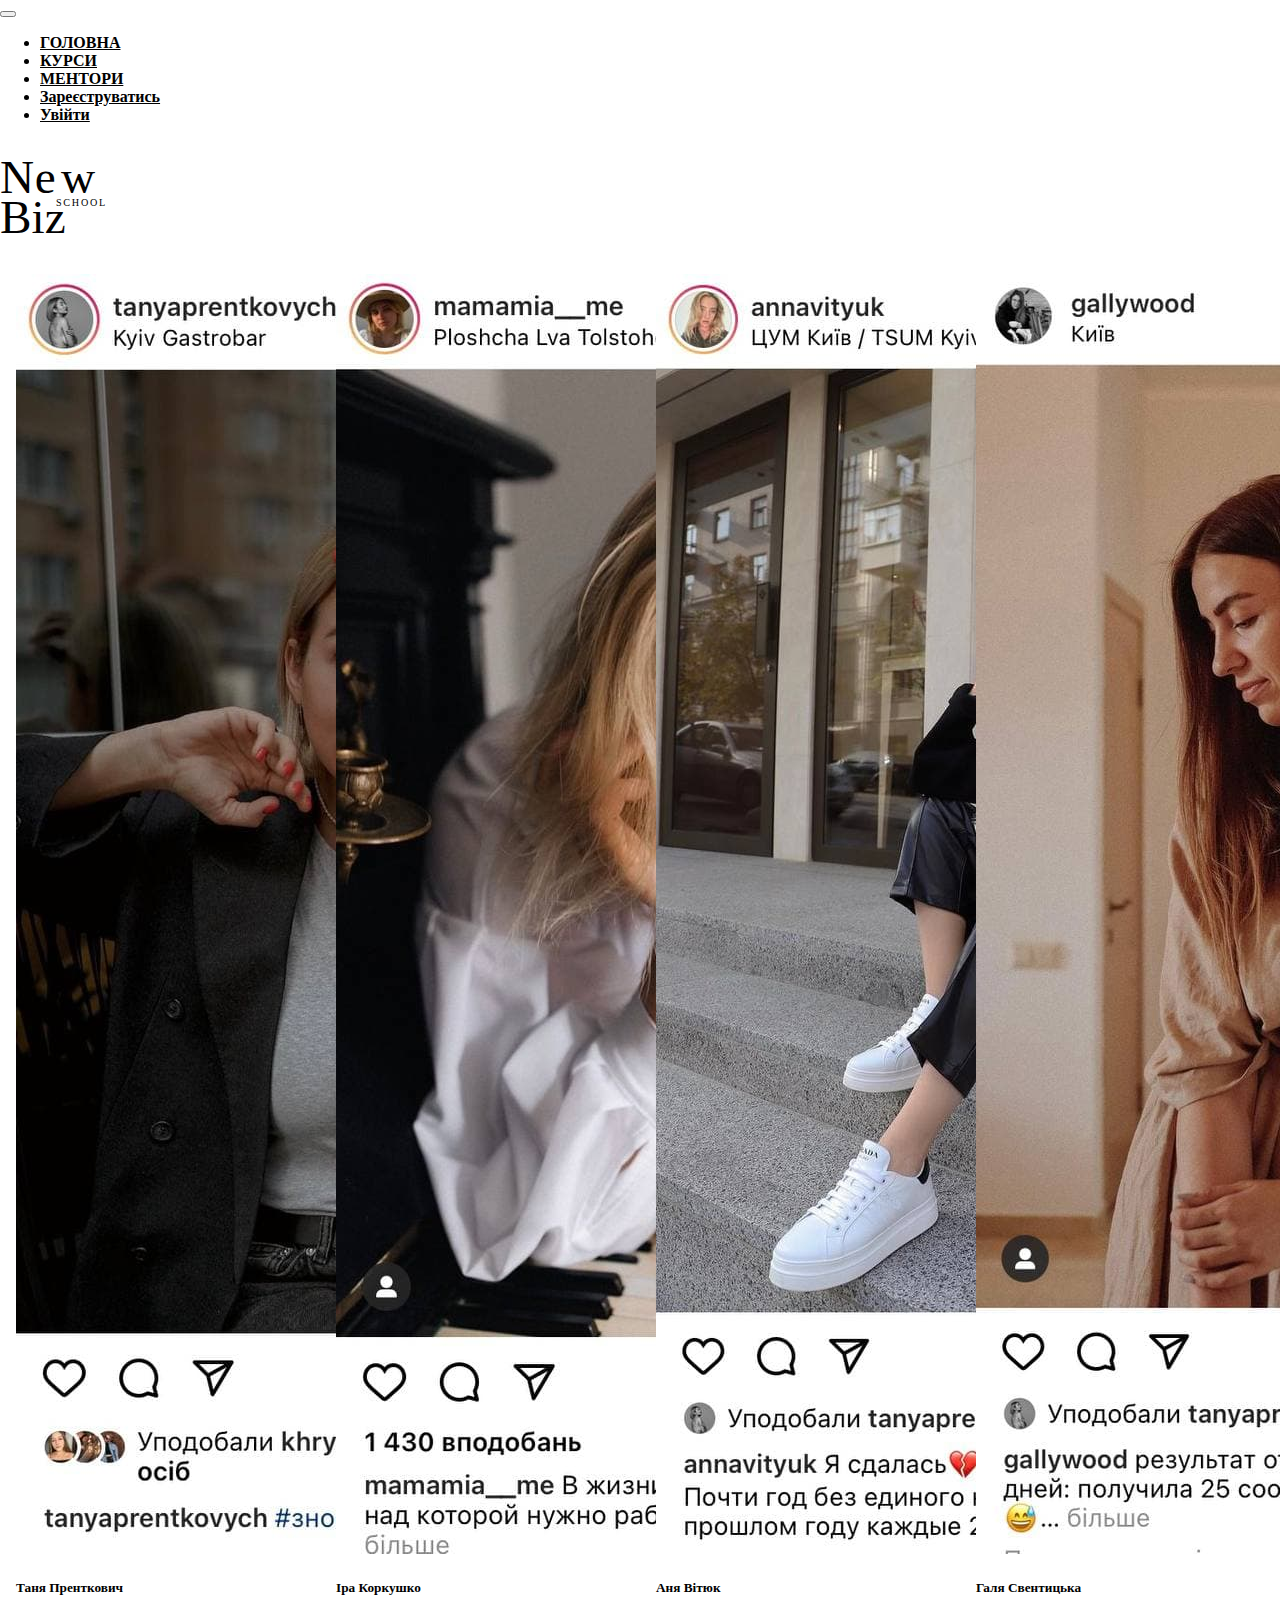
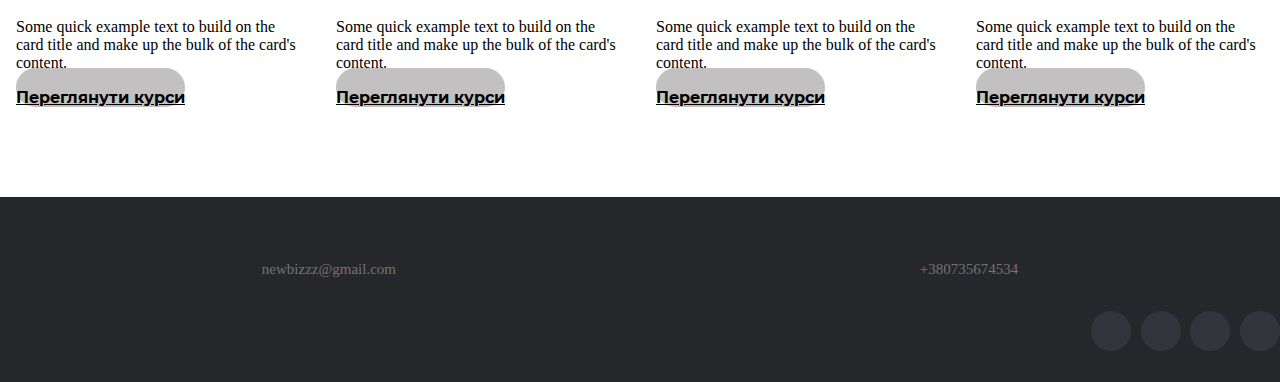
<file: mentors.html>
<!DOCTYPE html>
<html lang="en">

<head>
    <meta charset="UTF-8">
    <meta http-equiv="X-UA-Compatible" content="IE=edge">
    <meta name="viewport" content="width=device-width, initial-scale=1.0">
    <link href="https://cdn.jsdelivr.net/npm/bootstrap@5.0.1/dist/css/bootstrap.min.css" rel="stylesheet"
        integrity="sha384-+0n0xVW2eSR5OomGNYDnhzAbDsOXxcvSN1TPprVMTNDbiYZCxYbOOl7+AMvyTG2x" crossorigin="anonymous">
    <link rel="stylesheet" href="mentors.css">
    <title>Document</title>
</head>

<body>
    <header>
        <nav class="navbar navbar-expand-lg navbar-light bg-light">
            <div class="container-fluid">
                <button class="navbar-toggler" type="button" data-bs-toggle="collapse"
                    data-bs-target="#navbarSupportedContent" aria-controls="navbarSupportedContent"
                    aria-expanded="false" aria-label="Toggle navigation">
                    <span class="navbar-toggler-icon"></span>
                </button>
                <div class="collapse navbar-collapse" id="navbarSupportedContent">
                    <ul class="navbar-nav me-auto mb-2 mb-lg-0">
                        <li class="nav-item">
                            <a class="nav-link" aria-current="page" href="index.html">ГОЛОВНА</a>
                        </li>
                        <li class="nav-item">
                            <a class="nav-link" href="courses.html">КУРСИ</a>
                        </li>
                        <li class="nav-item">
                            <a class="nav-link" href="mentors.html">МЕНТОРИ</a>
                        </li>
                        <li class="nav-item">
                            <a class="nav-link" href="registration.html">Зареєструватись</a>
                        </li>
                        <li class="nav-item">
                            <a class="nav-link" href="login.html">Увійти</a>
                        </li>
                    </ul>
                    <a class="navbar-brand" href="#">
                        <img src="img/nb_logo_1000.svg" alt="" width="120" height="120">
                    </a>
                </div>
            </div>
        </nav>
    </header>
    <main>
        <div class="mentorsMentors">
            <div class="card" style="width: 18rem;">
                <img src="img/mmTanya.jpg" class="card-img-top" alt="...">
                <div class="card-body">
                    <h5 class="card-title">Таня Пренткович</h5>
                    <p class="card-text">Some quick example text to build on the card title and make up the bulk of the
                        card's content.</p>
                    <a href="courses.html" class="btn btn-warning">Переглянути курси</a>
                </div>
            </div>
            <div class="card" style="width: 18rem;">
                <img src="img/mmIra.jpg" class="card-img-top" alt="...">
                <div class="card-body">
                    <h5 class="card-title">Іра Коркушко</h5>
                    <p class="card-text">Some quick example text to build on the card title and make up the bulk of the
                        card's content.</p>
                    <a href="courses.html" class="btn btn-warning">Переглянути курси</a>
                </div>
            </div>
            <div class="card" style="width: 18rem;">
                <img src="img/mmAnya.jpg" class="card-img-top" alt="...">
                <div class="card-body">
                    <h5 class="card-title">Аня Вітюк</h5>
                    <p class="card-text">Some quick example text to build on the card title and make up the bulk of the
                        card's content.</p>
                    <a href="courses.html" class="btn btn-warning">Переглянути курси</a>
                </div>
            </div>
            <div class="card" style="width: 18rem;">
                <img src="img/mmGalya.jpg" class="card-img-top" alt="...">
                <div class="card-body">
                    <h5 class="card-title">Галя Свентицька</h5>
                    <p class="card-text">Some quick example text to build on the card title and make up the bulk of the
                        card's content.</p>
                    <a href="courses.html" class="btn btn-warning">Переглянути курси</a>
                </div>
            </div>
        </div>
    </main>
        <!-- Site footer -->
        <footer class="site-footer">
            <div class="container">
                <div class="row">
                    <div class="col-md-8 col-sm-6 col-xs-12 emaill">
                      <p>newbizzz@gmail.com </p>
                      <p>+380735674534</p>
                    </div>
    
                    <div class="col-md-4 col-sm-6 col-xs-12">
                        <ul class="social-icons">
                            <li><a class="facebook" href="#"><i class="fa fa-facebook"></i></a></li>
                            <li><a class="twitter" href="#"><i class="fa fa-twitter"></i></a></li>
                            <li><a class="dribbble" href="#"><i class="fa fa-dribbble"></i></a></li>
                            <li><a class="linkedin" href="#"><i class="fa fa-linkedin"></i></a></li>
                        </ul>
                    </div>
                </div>
            </div>
        </footer>
    <script src="https://cdn.jsdelivr.net/npm/bootstrap@5.0.1/dist/js/bootstrap.bundle.min.js"
        integrity="sha384-gtEjrD/SeCtmISkJkNUaaKMoLD0//ElJ19smozuHV6z3Iehds+3Ulb9Bn9Plx0x4"
        crossorigin="anonymous"></script>
</body>

</html>
</file>
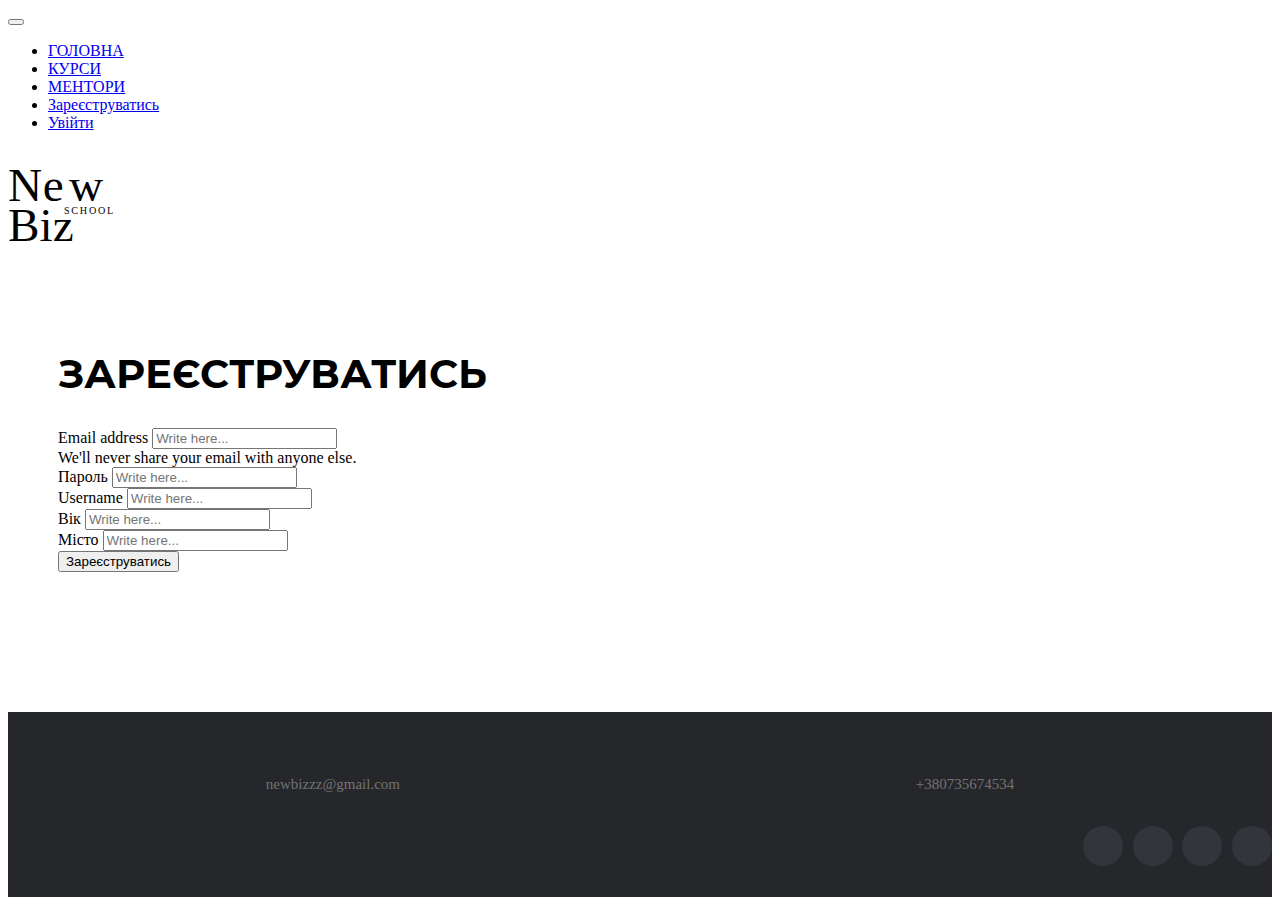
<file: registration.html>
<!DOCTYPE html>
<html lang="en">

<head>
    <meta charset="UTF-8">
    <meta http-equiv="X-UA-Compatible" content="IE=edge">
    <meta name="viewport" content="width=device-width, initial-scale=1.0">
    <link href="https://cdn.jsdelivr.net/npm/bootstrap@5.0.1/dist/css/bootstrap.min.css" rel="stylesheet"
        integrity="sha384-+0n0xVW2eSR5OomGNYDnhzAbDsOXxcvSN1TPprVMTNDbiYZCxYbOOl7+AMvyTG2x" crossorigin="anonymous">
    <link rel="stylesheet" href="login.css">
    <title>Document</title>
</head>

<body>
    <header>
        <nav class="navbar navbar-expand-lg navbar-light bg-light">
            <div class="container-fluid">
                <button class="navbar-toggler" type="button" data-bs-toggle="collapse"
                    data-bs-target="#navbarSupportedContent" aria-controls="navbarSupportedContent"
                    aria-expanded="false" aria-label="Toggle navigation">
                    <span class="navbar-toggler-icon"></span>
                </button>
                <div class="collapse navbar-collapse" id="navbarSupportedContent">
                    <ul class="navbar-nav me-auto mb-2 mb-lg-0">
                        <li class="nav-item">
                            <a class="nav-link" aria-current="page" href="index.html">ГОЛОВНА</a>
                        </li>
                        <li class="nav-item">
                            <a class="nav-link" href="courses.html">КУРСИ</a>
                        </li>
                        <li class="nav-item">
                            <a class="nav-link" href="mentors.html">МЕНТОРИ</a>
                        </li>
                        <li class="nav-item">
                            <a class="nav-link" href="registration.html">Зареєструватись</a>
                        </li>
                        <li class="nav-item">
                            <a class="nav-link" href="login.html">Увійти</a>
                        </li>
                    </ul>
                    <a class="navbar-brand" href="#">
                        <img src="img/nb_logo_1000.svg" alt="" width="120" height="120">
                    </a>
                </div>
            </div>
        </nav>
    </header>
    <main>
            <h1>Зареєструватись</h1>
        <form>
            <div class="mb-3">
                <label for="exampleInputEmail1" class="form-label">Email address</label>
                <input type="email" class="form-control" placeholder="Write here..." id="exampleInputEmail1" aria-describedby="emailHelp">
                <div id="emailHelp" class="form-text">We'll never share your email with anyone else.</div>
            </div>
            <div class="mb-3">
                <label for="exampleInputPassword1" class="form-label">Пароль</label>
                <input type="password" class="form-control" id="exampleInputPassword1" placeholder="Write here...">
            </div>
            <div class="mb-3">
                <label for="exampleInputEmail1" class="form-label">Username</label>
                <input type="text" class="form-control" id="exampleInputEmail1" placeholder="Write here..." aria-describedby="emailHelp">
            </div>
            <div class="mb-3">
                <label for="exampleInputEmail1" class="form-label">Вік</label>
                <input type="text" class="form-control" id="exampleInputEmail1" placeholder="Write here..." aria-describedby="emailHelp">
            </div>
            <div class="mb-3">
                <label for="exampleInputEmail1" class="form-label">Місто</label>
                <input type="text" class="form-control" id="exampleInputEmail1" placeholder="Write here..." aria-describedby="emailHelp">
            </div>
         
            <button type="submit" class="btn btn-primary">Зареєструватись</button>
        </form>
    </main>
    <!-- Site footer -->
    <footer class="site-footer">
        <div class="container">
            <div class="row">
                <div class="col-md-8 col-sm-6 col-xs-12 emaill">
                  <p>newbizzz@gmail.com </p>
                  <p>+380735674534</p>
                </div>

                <div class="col-md-4 col-sm-6 col-xs-12">
                    <ul class="social-icons">
                        <li><a class="facebook" href="#"><i class="fa fa-facebook"></i></a></li>
                        <li><a class="twitter" href="#"><i class="fa fa-twitter"></i></a></li>
                        <li><a class="dribbble" href="#"><i class="fa fa-dribbble"></i></a></li>
                        <li><a class="linkedin" href="#"><i class="fa fa-linkedin"></i></a></li>
                    </ul>
                </div>
            </div>
        </div>
    </footer>
    <script src="https://cdn.jsdelivr.net/npm/bootstrap@5.0.1/dist/js/bootstrap.bundle.min.js"
        integrity="sha384-gtEjrD/SeCtmISkJkNUaaKMoLD0//ElJ19smozuHV6z3Iehds+3Ulb9Bn9Plx0x4"
        crossorigin="anonymous"></script>
</body>

</html>
</file>
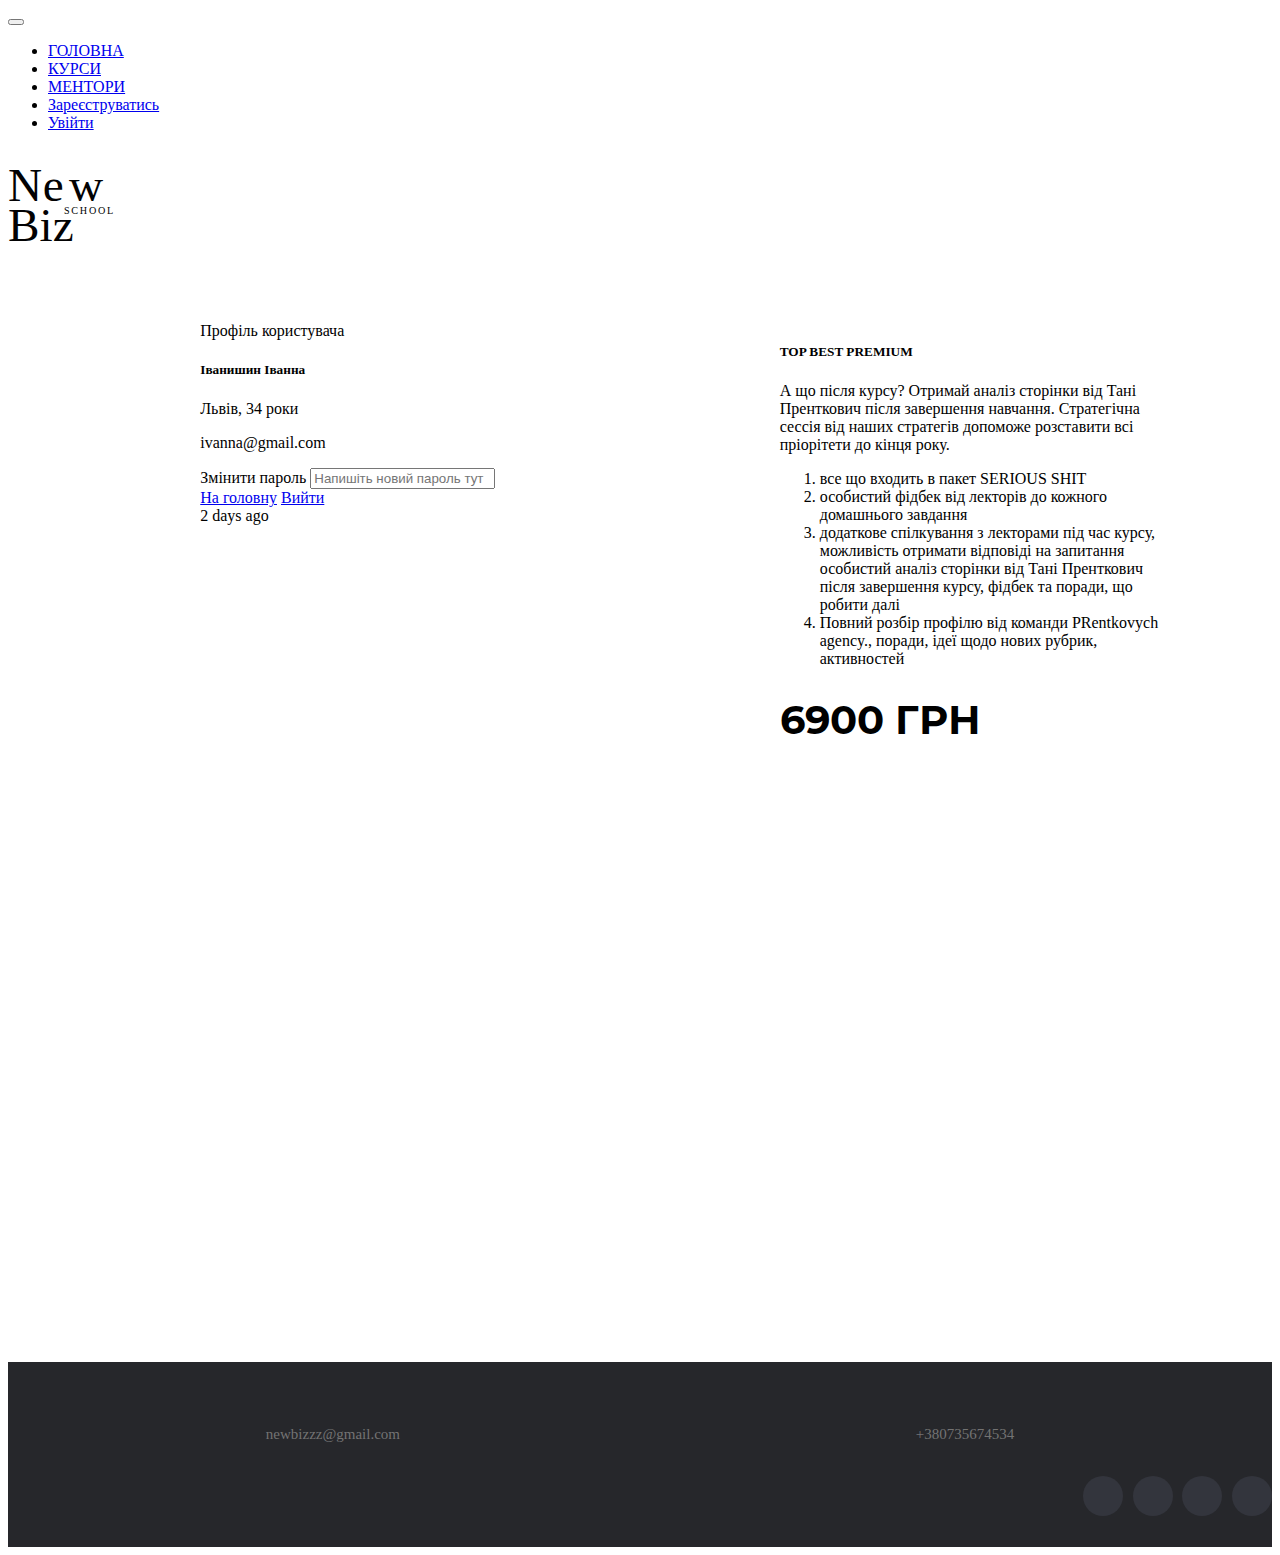
<file: user.html>
<!DOCTYPE html>
<html lang="en">

<head>
    <meta charset="UTF-8">
    <meta http-equiv="X-UA-Compatible" content="IE=edge">
    <meta name="viewport" content="width=device-width, initial-scale=1.0">
    <link href="https://cdn.jsdelivr.net/npm/bootstrap@5.0.1/dist/css/bootstrap.min.css" rel="stylesheet"
        integrity="sha384-+0n0xVW2eSR5OomGNYDnhzAbDsOXxcvSN1TPprVMTNDbiYZCxYbOOl7+AMvyTG2x" crossorigin="anonymous">
    <link rel="stylesheet" href="login.css">
    <title>Document</title>
</head>

<body>
    <header>
        <nav class="navbar navbar-expand-lg navbar-light bg-light">
            <div class="container-fluid">
                <button class="navbar-toggler" type="button" data-bs-toggle="collapse"
                    data-bs-target="#navbarSupportedContent" aria-controls="navbarSupportedContent"
                    aria-expanded="false" aria-label="Toggle navigation">
                    <span class="navbar-toggler-icon"></span>
                </button>
                <div class="collapse navbar-collapse" id="navbarSupportedContent">
                    <ul class="navbar-nav me-auto mb-2 mb-lg-0">
                        <li class="nav-item">
                            <a class="nav-link" aria-current="page" href="index.html">ГОЛОВНА</a>
                        </li>
                        <li class="nav-item">
                            <a class="nav-link" href="courses.html">КУРСИ</a>
                        </li>
                        <li class="nav-item">
                            <a class="nav-link" href="mentors.html">МЕНТОРИ</a>
                        </li>
                        <li class="nav-item">
                            <a class="nav-link" href="registration.html">Зареєструватись</a>
                        </li>
                        <li class="nav-item">
                            <a class="nav-link" href="login.html">Увійти</a>
                        </li>
                    </ul>
                    <a class="navbar-brand" href="#">
                        <img src="img/nb_logo_1000.svg" alt="" width="120" height="120">
                    </a>
                </div>
            </div>
        </nav>
    </header>
    <main class="user">

        <div class="mentorsMentors">
            <div class="card text-center">
                <div class="card-header">
                    Профіль користувача
                </div>
                <div class="card-body">
                    <h5 class="card-title">Іванишин Іванна</h5>
                    <p class="card-text">Львів, 34 роки</p>
                    <p class="card-text">ivanna@gmail.com</p>
                    <div class="input-group mb-3">
                        <span class="input-group-text" id="basic-addon1">Змінити пароль</span>
                        <input type="text" class="form-control" placeholder="Напишіть новий пароль тут"
                            aria-label="Username" aria-describedby="basic-addon1">
                    </div>
                    <a href="index.html" class="btn btn-primary">На головну</a>
                    <a href="index.html" class="btn btn-primary">Вийти</a>
                </div>
                <div class="card-footer text-muted">
                    2 days ago
                </div>
            </div>
            <div class="card" style="width: 25rem;">
                <div class="card-body">
                    <h5 class="card-title">TOP BEST PREMIUM</h5>
                    <p class="card-text">
                        А що після курсу? Отримай аналіз сторінки від Тані Пренткович після завершення навчання.
                        Стратегічна сессія від наших стратегів допоможе розставити всі пріорітети до кінця року.
                    <ol>
                        <li> все що входить в пакет SERIOUS SHIT</li>
                        <li> особистий фідбек від лекторів до кожного домашнього завдання</li>
                        <li>додаткове спілкування з лекторами під час курсу, можливість отримати відповіді на запитання
                            особистий аналіз сторінки від Тані Пренткович після завершення курсу, фідбек та поради, що
                            робити далі</li>
                        <li> Повний розбір профілю від команди PRentkovych agency., поради, ідеї щодо нових рубрик,
                            активностей</li>
                    </ol>
                    </p>
                    <div class="programDesc">
                        <h1>6900 грн </h1>
                    </div>
                </div>
            </div>
        </div>
    </main>
    <!-- Site footer -->
    <footer class="site-footer">
        <div class="container">
            <div class="row">
                <div class="col-md-8 col-sm-6 col-xs-12 emaill">
                    <p>newbizzz@gmail.com </p>
                    <p>+380735674534</p>
                </div>

                <div class="col-md-4 col-sm-6 col-xs-12">
                    <ul class="social-icons">
                        <li><a class="facebook" href="#"><i class="fa fa-facebook"></i></a></li>
                        <li><a class="twitter" href="#"><i class="fa fa-twitter"></i></a></li>
                        <li><a class="dribbble" href="#"><i class="fa fa-dribbble"></i></a></li>
                        <li><a class="linkedin" href="#"><i class="fa fa-linkedin"></i></a></li>
                    </ul>
                </div>
            </div>
        </div>
    </footer>
    <script src="https://cdn.jsdelivr.net/npm/bootstrap@5.0.1/dist/js/bootstrap.bundle.min.js"
        integrity="sha384-gtEjrD/SeCtmISkJkNUaaKMoLD0//ElJ19smozuHV6z3Iehds+3Ulb9Bn9Plx0x4"
        crossorigin="anonymous"></script>
</body>

</html>
</file>
<file: style.css>
@font-face {
    font-family: 'Monserat Bold';
    src: url(fonts/Montserrat-Bold.ttf);
}
body{
    margin: 0;
    padding: 0;
    box-sizing: border-box;
    font-family: 'Montserrat';
}
.nav-link{
    font-size: 16px;
    color: black!important;
    font-family: 'Montserrat'!important;
    font-weight: 600;
    margin-right: 30px;
}
.emaill{
  display: flex;
  justify-content: space-around;
}
.howToEarn{
    height: 900px;
    display: flex;
    justify-content: space-around;
    padding: 100px;
    align-items: center;

}
.howToEarn div{
    height: 500px;
    width: 400px;
    display: flex;
    flex-direction: column;
    justify-content: space-between;
    margin-right: 30px;
}
.howToEarn h1{
    font-weight: 700;
    font-size: 2.5rem;
    text-transform: uppercase;
    font-family: 'Monserat Bold';
    
}
.howToEarn h2{
    font-weight: 300;
    font-size: 1.3rem;
    letter-spacing: 0.8px;
    font-family: 'Montserrat'!important;
    font-size: 16px;
    line-height: 23px;
}
.howToEarn img{
    width: 45%;
    margin-left: 30px;
    height: 500px;
}
.howToEarn button{
    width: 200px;
    height: 70px;
    background-color: rgb(194, 192, 192);
    border-radius: 40px;
    border:none;
font-family: 'Monserat Bold';
font-size: 16px;
}
.newBizSchool{
    height: 700px;
    display: flex;
    justify-content: center;
    padding: 100px;
    align-items: center;
    background-color: rgb(233, 232, 232);
}
.newBizSchool div{
    width: 400px;
    margin-left: 50px;
}
.newBizSchool img{
width: 45%;
}
.newBizSchool h3{
    font-weight: 300;
    font-size: 1.3rem;
    letter-spacing: 0.8px;
    font-family: 'Montserrat'!important;
    font-size: 16px;
    line-height: 23px;
}
.request{
    min-height: 300px;
    display: flex;
    justify-content: center;
    padding: 50px;
    align-items: center;
}
.boxRequest{
    width: 550px;
    min-height: 200px;
    background-color: rgb(233, 232, 232); 
    display: flex;
    flex-direction: column;
    margin-right: 30px;
    padding: 30px 40px ;
}
.boxRequest h2{
    font-size: 20px;
}
.boxRequest h3{
    font-weight: 300;
    letter-spacing: 0.8px;
    font-family: 'Montserrat'!important;
    font-size: 14px;
    line-height: 23px;
}
.program{
width: 100%;
padding: 50px;
display: flex;
flex-direction: column;
justify-content: center;
align-items: center;
}
.programDesc{
    width: 700px;
    text-align: center;
}
.programDesc h1{
    font-weight: 700;
    font-size: 2.5rem;
    text-transform: uppercase;
    font-family: 'Monserat Bold';

}
.programDesc h2{
    font-weight: 300;
    letter-spacing: 0.8px;
    font-family: 'Montserrat'!important;
    font-size: 16px;
    line-height: 23px;
padding: 0 50px;
}
.module{
height: 400px;
width: 100%;
display: flex;
justify-content: center;
 margin-top: 50px;
}
.nameOfModule{
    width: 400px;
}
.programOfModule{
    width: 500px;
    display: flex;
    flex-direction: column;
    justify-content: space-around;
}
.nameOfModule h4{
    font-weight: bold;
}
.programOfModule h2{
    font-weight: 300;
    font-size: 1.3rem;
    letter-spacing: 0.8px;
    font-family: 'Montserrat'!important;
    font-size: 18px;
    line-height: 23px;
}
.programOfModule h3{
  font-size: 22px;
  font-style: italic;
}
.mentors{
    width: 100%;
    padding: 50px;
    display: flex;
    flex-direction: column;
    justify-content: center;
    align-items: center;
    margin-bottom: 60px;
}
.mentorsDesc{
    width: 950px;
    height: 250px;
    display: flex;
    justify-content: space-between;
    margin-top: 50px;
}
.photoMentor{
    width: 200px;
    height: 200px;
    border-radius: 50%;
}
.mentor{
    width: 200px;
    text-align: center;
}
.mentor h3{
    font-size: 20px;
    letter-spacing: 0.8px;
    font-family: 'Monserat Bold'!important;
    font-size: 16px;
height: 30px;
margin-top: 20px;
}
.mentor h4{
    font-size: 13px;
    color: rgb(80, 80, 80);
    height: 30px;
    letter-spacing: 0.8;
   font-family: 'Montserrat';
   background-position: center;
}
.tanya{
    background-image: url(img/tanya.png);
}
.ira{
    background-image: url(img/ira.png);
}
.pr{
    background-image: url(img/pr.png);
}
.galua{
    background-image: url(img/galya.png);
}
nav{
    z-index: 100000000!important;
}
.packets{
    display: flex;
    flex-direction: column;
    align-items: center;
}
.marg{
    margin-bottom: 50px;
}
.buttons button:nth-of-type(1){
    width: 200px;
    height: 70px;
    background-color: rgb(194, 192, 192);
    border-radius: 40px;
    border:none;
font-family: 'Monserat Bold';
font-size: 16px;
margin: 50px 0px 50px 0;
}
button a{
text-decoration: none;
color: black;
}
.buttons button:nth-of-type(2){
    width: 300px;
    height: 70px;
    background-color: rgb(230, 230, 230);
    border-radius: 40px;
    border:none;
font-family: 'Monserat Bold';
font-size: 16px;
border:1px solid rgb(119, 119, 119);
margin: 50px 0px 20px 0;
}
.slider{
    margin: 30px auto;
    height: 600px!important;
    max-width: 900px!important; 
}
.w-100{
    height: 600px!important;
    width: 900px!important;
}
.imgFlowers{
    width: 100%;
    height: 900px;
    padding: 50px;
    display: flex;
    justify-content: center;
}
.imgFlowers img{
    margin: 0px 20px 30px 20px;
    width: 50%;
}

nav{
    position: fixed!important;
    width: 100%;
}
.aestetic{
    margin: 0 auto;
    width: 100%;
    min-height: 600px;
    display: flex;
    flex-wrap: wrap;
    justify-content: center;
    background-color: rgb(221, 220, 220);
    padding: 50px;
    margin-bottom: 50px;
}
.aestetic img{
width: 250px;
height: 250px;
margin: 0;
}
.aestetic div{
    width: 270px;
    height: 250px;
    margin: 0;
    background-color: white;
    font-size: 12px;
}
.faq{
    width: 90%;
    margin: 0 auto;
    text-align: center;
    
}
.faq h1{
    font-weight: 700;
    font-size: 2.5rem;
    text-transform: uppercase;
    font-family: 'Monserat Bold';
}
span{
    text-decoration: line-through;
    color: gray;
}
footer{
    width: 100%;
    height: 120px;
    margin-top: 90px;
    background-color: rgb(14, 14, 14);
}

.site-footer
{
  background-color:#26272b;
  padding:45px 0 20px;
  font-size:15px;
  line-height:24px;
  color:#737373;
}

.site-footer a
{
  color:#737373;
}
.footer-links a
{
  color:#737373
}
.footer-links a:active,.footer-links a:focus,.footer-links a:hover
{
  color:#3366cc;
  text-decoration:none;
}
.footer-links.inline li
{
  display:inline-block
}
.site-footer .social-icons
{
  text-align:right
}
.site-footer .social-icons a
{
  width:40px;
  height:40px;
  line-height:40px;
  margin-left:6px;
  margin-right:0;
  border-radius:100%;
  background-color:#33353d
}
.copyright-text
{
  margin:0
}



@media (max-width:1100px)
{
  .site-footer [class^=col-]
  {
    margin-bottom:30px
  }
  .howToEarn{
    height: 700px;
  }
  .howToEarn h1{
    font-size: 2rem;
}
.howToEarn h2{
    font-size: 16px;
}
.howToEarn div{
    height: 400px;
}
.howToEarn img{
  height: 400px;
}
.newBizSchool{
    padding: 50px;
    height: 600px;
}
.mentorsDesc{
    width: 95%;
    flex-wrap: wrap;
    min-height: 500px;
}
.imgFlowers img{
    height: 500px;
}
}
@media (max-width:700px){
  .request{
      flex-direction: column;
      align-items: center;
  }
  .boxRequest{
      margin: 10px;
      min-width: 95%
  }
  .imgFlowers{
    height: 1000px;
    display: flex;
    flex-direction: column;
    align-items: center;
    justify-content: center;
    padding: 10px;
}
.imgFlowers img{
   width:80%;
   height: 400px;
}

.aestetic{
    padding: 10px;
}

}
@media (max-width:767px)
{
  .site-footer
  {
    padding-bottom:0
  }
  .site-footer .copyright-text,.site-footer .social-icons
  {
    text-align:center
  }
}
.social-icons
{
  padding-left:0;
  margin-bottom:0;
  list-style:none
}
.social-icons li
{
  display:inline-block;
  margin-bottom:4px
}
.social-icons li.title
{
  margin-right:15px;
  text-transform:uppercase;
  color:#96a2b2;
  font-weight:700;
  font-size:13px
}
.social-icons a{
  background-color:#eceeef;
  color:#818a91;
  font-size:16px;
  display:inline-block;
  line-height:44px;
  width:44px;
  height:44px;
  text-align:center;
  margin-right:8px;
  border-radius:100%;
  -webkit-transition:all .2s linear;
  -o-transition:all .2s linear;
  transition:all .2s linear
}
.social-icons a:active,.social-icons a:focus,.social-icons a:hover
{
  color:#fff;
  background-color:#29aafe
}
.social-icons.size-sm a
{
  line-height:34px;
  height:34px;
  width:34px;
  font-size:14px
}
.social-icons a.facebook:hover
{
  background-color:#3b5998
}
.social-icons a.twitter:hover
{
  background-color:#00aced
}
.social-icons a.linkedin:hover
{
  background-color:#007bb6
}
.social-icons a.dribbble:hover
{
  background-color:#ea4c89
}
@media (max-width:767px)
{
  .social-icons li.title
  {
    display:block;
    margin-right:0;
    font-weight:600
  }
}
@media (max-width:660px)
{
  .howToEarn{
    min-height: 800px;
    flex-direction: column;
    padding-top: 50px;
    justify-content: center;
  }
.textHowToEarn{
  justify-content: center;
  align-items: center;
}
.howToEarn div{
    height: 300px;
    width: 100%;
    justify-content: center;
    margin-right: 0px;
    padding: 20px;

}
.howToEarn h1{
    font-size: 1rem;
    text-align: center;
}
.howToEarn h2{
    font-size: 1rem;
    text-align: center;
}
.howToEarn img{
    width: 80%;
    margin-left: 0px;

}
.howToEarn button{
    width:100px;
    height: 40px;
font-size: 10px;
}
}
</file>
<file: courses.css>
@font-face {
    font-family: 'Monserat Bold';
    src: url(fonts/Montserrat-Bold.ttf);
}
body{
    margin: 0;
    padding: 0;
    box-sizing: border-box;
    font-family: 'Montserrat';
}
.nav-link{
    font-size: 16px;
    color: black!important;
    font-family: 'Montserrat'!important;
    font-weight: 600;
    margin-right: 30px;
}
.emaill{
    display: flex;
    justify-content: space-around;
  }
.btn{
    width: 250px;
    height: 70px;
    background-color: rgb(194, 192, 192);
    border-radius: 40px;
    border:none;
font-family: 'Monserat Bold';
font-size: 16px;
color: black;
padding-top: 20px;
}
.mentorsMentors{
    margin-top: 50px;
    width: 100%;
    min-height: 800px;
  display: flex;
  justify-content: space-around;
flex-wrap: wrap;
  }
.packets{
    margin-top: 30px;
    display: flex;
    flex-direction: column;
    align-items: center;
}
.marg{
    margin-bottom: 50px;
}
.program{
    width: 100%;
    padding: 50px;
    display: flex;
    flex-direction: column;
    justify-content: center;
    align-items: center;
    }
    span{
        text-decoration: line-through;
        color: gray;
    }
    .programDesc{
        width: 700px;
        text-align: center;
    }
    .card-body .programDesc{
        width: 100%;
        text-align: center;
    }

    .programDesc h1{
        font-weight: 700;
        font-size: 2.5rem;
        text-transform: uppercase;
        font-family: 'Monserat Bold';
    
    }
    .card-body .programDesc h1{
        font-size: 2rem;
    }
    .programDesc h2{
        font-weight: 300;
        letter-spacing: 0.8px;
        font-family: 'Montserrat'!important;
        font-size: 16px;
        line-height: 23px;
    padding: 0 50px;
    }
.buttons button:nth-of-type(1){
    width: 200px;
    height: 70px;
    background-color: rgb(194, 192, 192);
    border-radius: 40px;
    border:none;
font-family: 'Monserat Bold';
font-size: 16px;
margin: 50px 20px 50px 0;
}
.buttons button:nth-of-type(2){
    width: 300px;
    height: 70px;
    background-color: rgb(230, 230, 230);
    border-radius: 40px;
    border:none;
font-family: 'Monserat Bold';
font-size: 16px;
border:1px solid rgb(119, 119, 119);
margin: 50px 0px 20px 0;
}
.card{
    border: 0;
    text-align: center;
    font-family: 'Montserrat';
}
.card-title{
    font-weight:bold;
}


footer{
    width: 100%;
    height: 120px;
    margin-top: 90px;
    background-color: rgb(14, 14, 14);
}

.site-footer
{
  background-color:#26272b;
  padding:45px 0 20px;
  font-size:15px;
  line-height:24px;
  color:#737373;
}

.site-footer a
{
  color:#737373;
}
.footer-links a
{
  color:#737373
}
.footer-links a:active,.footer-links a:focus,.footer-links a:hover
{
  color:#3366cc;
  text-decoration:none;
}
.footer-links.inline li
{
  display:inline-block
}
.site-footer .social-icons
{
  text-align:right
}
.site-footer .social-icons a
{
  width:40px;
  height:40px;
  line-height:40px;
  margin-left:6px;
  margin-right:0;
  border-radius:100%;
  background-color:#33353d
}
.copyright-text
{
  margin:0
}

@media (max-width:767px)
{
.site-footer
{
  padding-bottom:0
}
.site-footer .copyright-text,.site-footer .social-icons
{
  text-align:center
}
}
.social-icons
{
padding-left:0;
margin-bottom:0;
list-style:none
}
.social-icons li
{
display:inline-block;
margin-bottom:4px
}
.social-icons li.title
{
margin-right:15px;
text-transform:uppercase;
color:#96a2b2;
font-weight:700;
font-size:13px
}
.social-icons a{
background-color:#eceeef;
color:#818a91;
font-size:16px;
display:inline-block;
line-height:44px;
width:44px;
height:44px;
text-align:center;
margin-right:8px;
border-radius:100%;
-webkit-transition:all .2s linear;
-o-transition:all .2s linear;
transition:all .2s linear
}
.social-icons a:active,.social-icons a:focus,.social-icons a:hover
{
color:#fff;
background-color:#29aafe
}
.social-icons.size-sm a
{
line-height:34px;
height:34px;
width:34px;
font-size:14px
}
.social-icons a.facebook:hover
{
background-color:#3b5998
}
.social-icons a.twitter:hover
{
background-color:#00aced
}
.social-icons a.linkedin:hover
{
background-color:#007bb6
}
.social-icons a.dribbble:hover
{
background-color:#ea4c89
}
@media (max-width:767px)
{
.social-icons li.title
{
  display:block;
  margin-right:0;
  font-weight:600
}
}
</file>
<file: login.css>
@font-face {
    font-family: 'Monserat Bold';
    src: url(fonts/Montserrat-Bold.ttf);
}
main{
    padding: 50px;
}
form{
    width: 600px;
}
.mentorsMentors{
  width: 100%;
  height: 400px;
display: flex;
justify-content: space-around;
flex-wrap: wrap;
}
h1{
    font-weight: 700;
    font-size: 2.5rem;
    text-transform: uppercase;
    font-family: 'Monserat Bold';
    margin-bottom: 30px;
}
.emaill{
    display: flex;
    justify-content: space-around;
  }
footer{
    width: 100%;
    height: 120px;
    margin-top: 90px;
    background-color: rgb(14, 14, 14);
}

.site-footer
{
  background-color:#26272b;
  padding:45px 0 20px;
  font-size:15px;
  line-height:24px;
  color:#737373;
}

.site-footer a
{
  color:#737373;
}
.footer-links a
{
  color:#737373
}
.footer-links a:active,.footer-links a:focus,.footer-links a:hover
{
  color:#3366cc;
  text-decoration:none;
}
.footer-links.inline li
{
  display:inline-block
}
.site-footer .social-icons
{
  text-align:right
}
.site-footer .social-icons a
{
  width:40px;
  height:40px;
  line-height:40px;
  margin-left:6px;
  margin-right:0;
  border-radius:100%;
  background-color:#33353d
}
.copyright-text
{
  margin:0
}
@media (max-width:767px)
{
.site-footer
{
  padding-bottom:0
}
.site-footer .copyright-text,.site-footer .social-icons
{
  text-align:center
}
}
.social-icons
{
padding-left:0;
margin-bottom:0;
list-style:none
}
.social-icons li
{
display:inline-block;
margin-bottom:4px
}
.social-icons li.title
{
margin-right:15px;
text-transform:uppercase;
color:#96a2b2;
font-weight:700;
font-size:13px
}
.social-icons a{
background-color:#eceeef;
color:#818a91;
font-size:16px;
display:inline-block;
line-height:44px;
width:44px;
height:44px;
text-align:center;
margin-right:8px;
border-radius:100%;
-webkit-transition:all .2s linear;
-o-transition:all .2s linear;
transition:all .2s linear
}
.social-icons a:active,.social-icons a:focus,.social-icons a:hover
{
color:#fff;
background-color:#29aafe
}
.social-icons.size-sm a
{
line-height:34px;
height:34px;
width:34px;
font-size:14px
}
.social-icons a.facebook:hover
{
background-color:#3b5998
}
.social-icons a.twitter:hover
{
background-color:#00aced
}
.social-icons a.linkedin:hover
{
background-color:#007bb6
}
.social-icons a.dribbble:hover
{
background-color:#ea4c89
}
@media (max-width:767px)
{
.social-icons li.title
{
  display:block;
  margin-right:0;
  font-weight:600
}
}
.user{
  width: 100%;
  height: 900px;
  padding: 50px;
  display: flex;
}
</file>
<file: mentors.css>
@font-face {
    font-family: 'Monserat Bold';
    src: url(fonts/Montserrat-Bold.ttf);
}
body{
    margin: 0;
    padding: 0;
    box-sizing: border-box;
    font-family: 'Montserrat';
}
.nav-link{
    font-size: 16px;
    color: black!important;
    font-family: 'Montserrat'!important;
    font-weight: 600;
    margin-right: 30px;
}
.mentorsMentors{
    margin-top: 10px;
    width: 100%;
    min-height: 800px;
  display: flex;
  justify-content: space-around;
flex-wrap: wrap;
  }
.btn{
    width: 250px;
    height: 70px;
    background-color: rgb(194, 192, 192);
    border-radius: 40px;
    border:none;
font-family: 'Monserat Bold';
font-size: 16px;
color: black;
padding-top: 20px;
}

footer{
    width: 100%;
    height: 120px;

    background-color: rgb(14, 14, 14);
}
.emaill{
  display: flex;
  justify-content: space-around;
}
.site-footer
{
  background-color:#26272b;
  padding:45px 0 20px;
  font-size:15px;
  line-height:24px;
  color:#737373;
}

.site-footer a
{
  color:#737373;
}
.footer-links a
{
  color:#737373
}
.footer-links a:active,.footer-links a:focus,.footer-links a:hover
{
  color:#3366cc;
  text-decoration:none;
}
.footer-links.inline li
{
  display:inline-block
}
.site-footer .social-icons
{
  text-align:right
}
.site-footer .social-icons a
{
  width:40px;
  height:40px;
  line-height:40px;
  margin-left:6px;
  margin-right:0;
  border-radius:100%;
  background-color:#33353d
}
.copyright-text
{
  margin:0
}

footer{
  width: 100%;
  height: 120px;
  margin-top: 90px;
  background-color: rgb(14, 14, 14);
}

.site-footer
{
background-color:#26272b;
padding:45px 0 20px;
font-size:15px;
line-height:24px;
color:#737373;
}

.site-footer a
{
color:#737373;
}
.footer-links a
{
color:#737373
}
.footer-links a:active,.footer-links a:focus,.footer-links a:hover
{
color:#3366cc;
text-decoration:none;
}
.footer-links.inline li
{
display:inline-block
}
.site-footer .social-icons
{
text-align:right
}
.site-footer .social-icons a
{
width:40px;
height:40px;
line-height:40px;
margin-left:6px;
margin-right:0;
border-radius:100%;
background-color:#33353d
}
.copyright-text
{
margin:0
}



@media (max-width:1100px)
{
.site-footer [class^=col-]
{
  margin-bottom:30px
}
.howToEarn{
  height: 700px;
}
.howToEarn h1{
  font-size: 2rem;
}
.howToEarn h2{
  font-size: 16px;
}
.howToEarn div{
  height: 400px;
}
.howToEarn img{
height: 400px;
}
.newBizSchool{
  padding: 50px;
  height: 600px;
}
.mentorsDesc{
  width: 95%;
  flex-wrap: wrap;
  min-height: 500px;
}
.imgFlowers img{
  height: 500px;
}
}
@media (max-width:700px){
.request{
    flex-direction: column;
    align-items: center;
}
.boxRequest{
    margin: 10px;
    min-width: 95%
}
.imgFlowers{
  height: 1000px;
  display: flex;
  flex-direction: column;
  align-items: center;
  justify-content: center;
  padding: 10px;
}
.imgFlowers img{
 width:80%;
 height: 400px;
}

.aestetic{
  padding: 10px;
}

}
@media (max-width:767px)
{
.site-footer
{
  padding-bottom:0
}
.site-footer .copyright-text,.site-footer .social-icons
{
  text-align:center
}
}
.social-icons
{
padding-left:0;
margin-bottom:0;
list-style:none
}
.social-icons li
{
display:inline-block;
margin-bottom:4px
}
.social-icons li.title
{
margin-right:15px;
text-transform:uppercase;
color:#96a2b2;
font-weight:700;
font-size:13px
}
.social-icons a{
background-color:#eceeef;
color:#818a91;
font-size:16px;
display:inline-block;
line-height:44px;
width:44px;
height:44px;
text-align:center;
margin-right:8px;
border-radius:100%;
-webkit-transition:all .2s linear;
-o-transition:all .2s linear;
transition:all .2s linear
}
.social-icons a:active,.social-icons a:focus,.social-icons a:hover
{
color:#fff;
background-color:#29aafe
}
.social-icons.size-sm a
{
line-height:34px;
height:34px;
width:34px;
font-size:14px
}
.social-icons a.facebook:hover
{
background-color:#3b5998
}
.social-icons a.twitter:hover
{
background-color:#00aced
}
.social-icons a.linkedin:hover
{
background-color:#007bb6
}
.social-icons a.dribbble:hover
{
background-color:#ea4c89
}
@media (max-width:767px)
{
.social-icons li.title
{
  display:block;
  margin-right:0;
  font-weight:600
}
}
</file>
